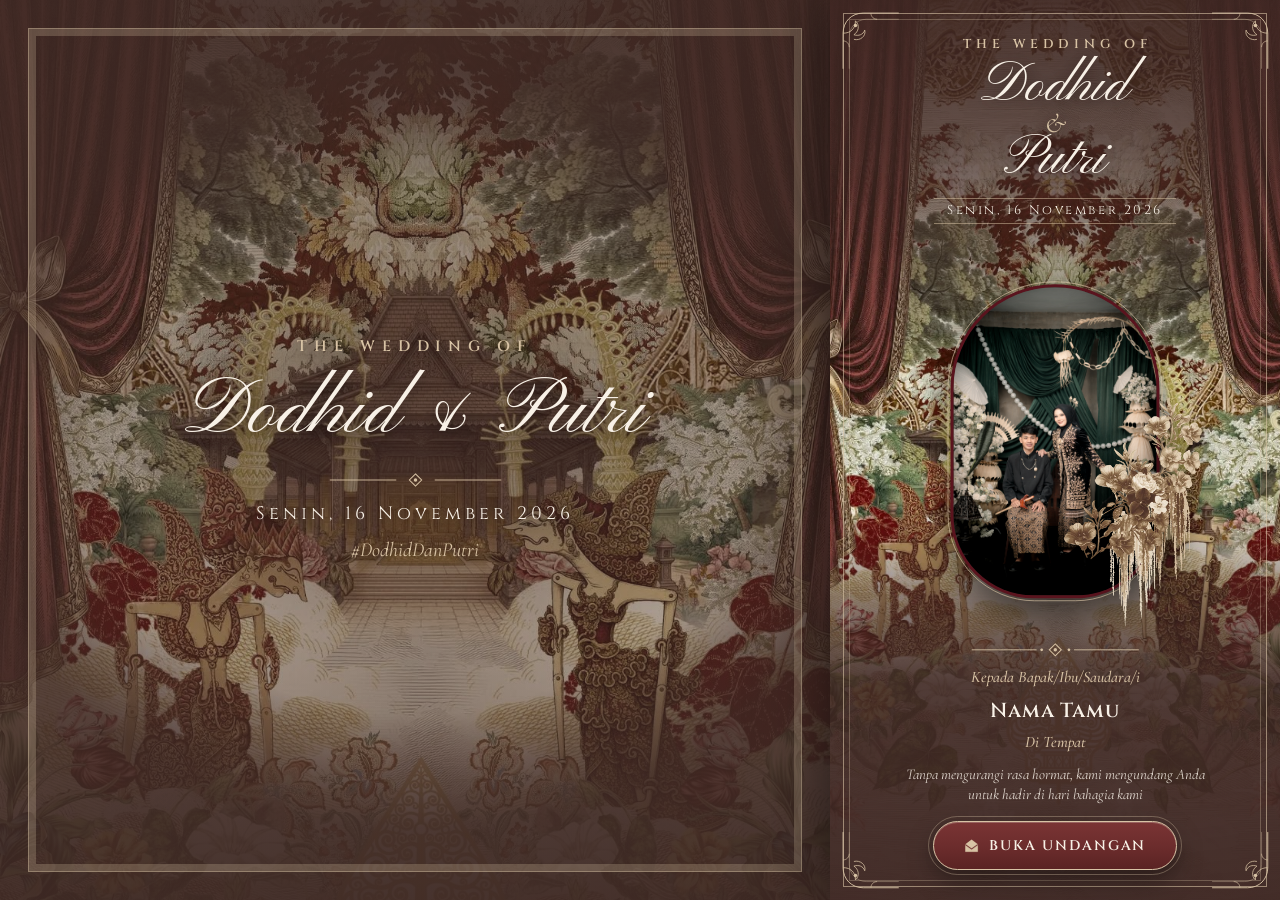
<file: public/undangan/index.html>
<!DOCTYPE html>
<html lang="id">

<head>
  <meta charset="UTF-8">
  <meta name="viewport" content="width=device-width, initial-scale=1.0, viewport-fit=cover">
  <meta name="format-detection" content="telephone=no">
  <meta name="theme-color" content="#3E2723">
  <title>The Wedding</title>
  <meta name="description" content="Undangan pernikahan digital">
  <meta property="og:type" content="website">
  <meta property="og:title" content="The Wedding">
  <meta property="og:description" content="Undangan pernikahan digital">
  <meta property="og:image" content="assets/images/ref/G1.JPG">
  <link rel="icon" href="assets/icons/favicon.png" type="image/png">
  <link rel="apple-touch-icon" href="assets/icons/apple-touch-icon.png">
  <link rel="preload" href="assets/fonts/playfair-display-latin-500-normal.woff2" as="font" type="font/woff2"
    crossorigin>
  <link rel="preload" href="assets/fonts/playfair-display-latin-600-normal.woff2" as="font" type="font/woff2"
    crossorigin>
  <link rel="preload" href="assets/images/vintage/scene-cover.jpg" as="image">
  <link rel="preload" href="assets/images/vintage/scene-pendopo.jpg" as="image">
  <link rel="preload" href="assets/fonts/cinzel-latin-600-normal.woff2" as="font" type="font/woff2" crossorigin>
  <link rel="preload" href="assets/fonts/pinyon-script-latin-400-normal.woff2" as="font" type="font/woff2" crossorigin>
  <link rel="stylesheet" href="css/icons.css">
  <link rel="stylesheet" href="css/style.css">
  <link rel="stylesheet" href="css/extras.css">
  <link rel="stylesheet" href="css/theme-vintage.css">
  <link rel="stylesheet" href="css/cover.css">
</head>

<body class="is-locked">

  <!-- Panel samping untuk tablet & laptop (di HP tersembunyi) -->
  <aside class="side-panel" aria-hidden="true">
    <div class="side-panel__bg" data-bg="backgrounds.cover"></div>
    <div class="side-panel__content">
      <p class="side-panel__eyebrow" data-text="couple.eyebrow"></p>
      <p class="side-panel__names" data-text="couple.names"></p>
      <div class="side-panel__divider"></div>
      <p class="side-panel__date" data-text="couple.displayDate"></p>
      <p class="side-panel__tag" data-text="couple.hashtag"></p>
    </div>
  </aside>

  <!-- Latar tetap di belakang section transparan (config.backgrounds.page) -->
  <div class="page-bg" aria-hidden="true">
    <div class="page-bg__img"></div>
  </div>

  <!-- =================================================================
       1. COVER — fixed di atas undangan, terkunci sampai "Buka Undangan"
       ================================================================= -->
  <section id="cover" class="cover cover--vintage" aria-label="Sampul undangan">
    <!-- Lukisan pendopo (scene) — saat dibuka, kamera "masuk" ke dalam pendopo -->
    <div class="cover__scene" data-bg="backgrounds.cover" aria-hidden="true"></div>
    <div class="cover__inside" data-bg="backgrounds.hero" aria-hidden="true"></div>
    <div class="cover__shade" aria-hidden="true"></div>
    <div class="cover__dust" aria-hidden="true"></div>

    <div class="cover__frame" aria-hidden="true">
      <span class="cover__corner cover__corner--tl"><svg viewBox="0 0 80 80" aria-hidden="true">
          <path d="M4 76V30C4 15 15 4 30 4h46" fill="none" stroke="currentColor" stroke-width="1.2" />
          <path d="M12 76V34c0-12 10-22 22-22h42" fill="none" stroke="currentColor" stroke-width=".7" opacity=".7" />
          <path d="M4 30c10 0 16-6 16-16 6 6 4 14-2 18 6 2 12 0 14-6 2 8-6 14-14 12" fill="none" stroke="currentColor"
            stroke-width="1" />
          <circle cx="20" cy="20" r="2.2" fill="currentColor" />
          <path d="M40 4c0 5 4 8 8 8M4 40c5 0 8 4 8 8" fill="none" stroke="currentColor" stroke-width=".8" />
        </svg></span>
      <span class="cover__corner cover__corner--tr"><svg viewBox="0 0 80 80" aria-hidden="true">
          <path d="M4 76V30C4 15 15 4 30 4h46" fill="none" stroke="currentColor" stroke-width="1.2" />
          <path d="M12 76V34c0-12 10-22 22-22h42" fill="none" stroke="currentColor" stroke-width=".7" opacity=".7" />
          <path d="M4 30c10 0 16-6 16-16 6 6 4 14-2 18 6 2 12 0 14-6 2 8-6 14-14 12" fill="none" stroke="currentColor"
            stroke-width="1" />
          <circle cx="20" cy="20" r="2.2" fill="currentColor" />
          <path d="M40 4c0 5 4 8 8 8M4 40c5 0 8 4 8 8" fill="none" stroke="currentColor" stroke-width=".8" />
        </svg></span>
      <span class="cover__corner cover__corner--bl"><svg viewBox="0 0 80 80" aria-hidden="true">
          <path d="M4 76V30C4 15 15 4 30 4h46" fill="none" stroke="currentColor" stroke-width="1.2" />
          <path d="M12 76V34c0-12 10-22 22-22h42" fill="none" stroke="currentColor" stroke-width=".7" opacity=".7" />
          <path d="M4 30c10 0 16-6 16-16 6 6 4 14-2 18 6 2 12 0 14-6 2 8-6 14-14 12" fill="none" stroke="currentColor"
            stroke-width="1" />
          <circle cx="20" cy="20" r="2.2" fill="currentColor" />
          <path d="M40 4c0 5 4 8 8 8M4 40c5 0 8 4 8 8" fill="none" stroke="currentColor" stroke-width=".8" />
        </svg></span>
      <span class="cover__corner cover__corner--br"><svg viewBox="0 0 80 80" aria-hidden="true">
          <path d="M4 76V30C4 15 15 4 30 4h46" fill="none" stroke="currentColor" stroke-width="1.2" />
          <path d="M12 76V34c0-12 10-22 22-22h42" fill="none" stroke="currentColor" stroke-width=".7" opacity=".7" />
          <path d="M4 30c10 0 16-6 16-16 6 6 4 14-2 18 6 2 12 0 14-6 2 8-6 14-14 12" fill="none" stroke="currentColor"
            stroke-width="1" />
          <circle cx="20" cy="20" r="2.2" fill="currentColor" />
          <path d="M40 4c0 5 4 8 8 8M4 40c5 0 8 4 8 8" fill="none" stroke="currentColor" stroke-width=".8" />
        </svg></span>
    </div>

    <div class="cover__top">
      <p class="cover__eyebrow" data-text="couple.eyebrow"></p>
      <h1 class="cover__names" id="coverNames">
        <span class="cover__name cover__name--a"></span>
        <span class="cover__amp">&amp;</span>
        <span class="cover__name cover__name--b"></span>
      </h1>
      <p class="cover__date" data-text="couple.displayDate"></p>
    </div>

    <!-- Frame Foto Tengah (Arch Frame) -->
    <div class="cover__middle">
      <div class="cover__portrait">
        <img class="cover__portrait-flower cover__portrait-flower--back" src="assets/images/vintage/frame-flower.webp"
          alt="" aria-hidden="true" loading="lazy">
        <div class="cover__portrait-frame">
          <img class="cover__portrait-img" src="assets/images/ref/G1.JPG" data-src="couple.coverPhoto" alt="Mempelai"
            loading="eager">
        </div>
        <img class="cover__portrait-flower cover__portrait-flower--front" src="assets/images/vintage/frame-flower.webp"
          alt="" aria-hidden="true" loading="lazy">
      </div>
    </div>

    <div class="cover__bottom">
      <div class="cover__divider" aria-hidden="true">
        <svg viewBox="0 0 200 16">
          <path d="M2 8h76M122 8h76" stroke="currentColor" stroke-width="1" />
          <path d="M100 1l7 7-7 7-7-7z" fill="none" stroke="currentColor" stroke-width="1.2" />
          <circle cx="100" cy="8" r="2" fill="currentColor" />
          <circle cx="84" cy="8" r="1.6" fill="currentColor" />
          <circle cx="116" cy="8" r="1.6" fill="currentColor" />
        </svg>
      </div>
      <div class="cover__guest">
        <p class="cover__to" data-text="guest.greeting"></p>
        <p class="cover__guest-name" id="guestName">Nama Tamu</p>
        <p class="cover__place" data-text="guest.place"></p>
      </div>
      <p class="cover__invite" data-multiline="guest.invitation"></p>
      <div class="cover__action">
        <button type="button" id="tombolbuka" class="btn-open">
          <i class="ico i-envelope-solid" aria-hidden="true"></i><span>Buka Undangan</span>
        </button>
      </div>
    </div>
  </section>

  <!-- ================================================================= -->
  <main id="isi" class="invitation" hidden>

    <!-- 2. HERO -->
    <section id="home" class="hero" aria-label="The Wedding Of">
      <div class="hero__bg" data-bg="backgrounds.hero"></div>
      <div class="hero__content">
        <p class="hero__eyebrow" data-hero-anim="fadeInDown">THE WEDDING OF</p>
        <h2 class="hero__names" data-text="couple.names" data-hero-anim="zoomIn"></h2>
        <p class="hero__date" data-text="couple.displayDate" data-hero-anim="fadeInUp"></p>
        <p class="hero__tag" data-text="couple.hashtag" data-hero-anim="fadeInUp"></p>
      </div>
      <a class="hero__scroll" href="#mempelai" aria-label="Gulir ke bagian berikutnya">
        <svg viewBox="0 0 40 40" aria-hidden="true">
          <path d="M10 12l10 10 10-10" fill="none" stroke="currentColor" stroke-width="3" stroke-linecap="round"
            stroke-linejoin="round" />
          <path d="M10 22l10 10 10-10" fill="none" stroke="currentColor" stroke-width="3" stroke-linecap="round"
            stroke-linejoin="round" opacity=".45" />
        </svg>
      </a>
    </section>

    <!-- 3. MEMPELAI -->
    <section id="mempelai" class="couple" aria-label="Mempelai">
      <div class="couple__card">
        <h2 class="couple__title script" data-multiline="opening.title" data-anim="fadeInDown"></h2>
        <p class="couple__lead" data-text="opening.text" data-anim="fadeInUp"></p>

        <article class="person" data-person="bride"></article>
        <div class="couple__amp" data-anim="zoomIn"><img data-src="ornaments.ampersand" alt="" loading="lazy"></div>
        <article class="person" data-person="groom"></article>
      </div>
    </section>

    <!-- 4. SAVE THE DATE + COUNTDOWN -->
    <section id="save-the-date" class="std" aria-label="Save The Date">
      <div class="std__bg" data-bg="backgrounds.scene"></div>
      <canvas class="particles" aria-hidden="true"></canvas>
      <div class="std__inner">
        <h2 class="std__title" data-text="quote.title" data-anim="fadeInDown"></h2>
        <p class="std__quote" data-text="quote.text" data-anim="fadeInUp"></p>
        <p class="std__source" data-text="quote.source" data-anim="fadeInUp"></p>
        <ul class="countdown" id="countdown" aria-label="Hitung mundur menuju hari pernikahan" data-anim="zoomIn">
          <li><span class="countdown__num" data-unit="days">00</span><span class="countdown__label"
              data-text="countdown.labels.days"></span></li>
          <li><span class="countdown__num" data-unit="hours">00</span><span class="countdown__label"
              data-text="countdown.labels.hours"></span></li>
          <li><span class="countdown__num" data-unit="minutes">00</span><span class="countdown__label"
              data-text="countdown.labels.minutes"></span></li>
          <li><span class="countdown__num" data-unit="seconds">00</span><span class="countdown__label"
              data-text="countdown.labels.seconds"></span></li>
        </ul>
        <p class="countdown__done" id="countdownDone" hidden data-text="countdown.doneText"></p>
        <div class="std__action" data-anim="fadeInUp">
          <a class="btn-square" id="btnSaveDate" target="_blank" rel="noopener">
            <i class="ico i-calendar-solid" aria-hidden="true"></i><span data-text="saveTheDate.label"></span>
          </a>
        </div>
      </div>
    </section>

    <!-- 5. WEDDING EVENT -->
    <section id="acara" class="event" data-slideshow="acara" aria-label="Wedding Event">
      <div class="heading-pair heading-pair--light">
        <p class="heading-pair__script" data-anim="fadeInLeft">Wedding</p>
        <p class="heading-pair__caps" data-anim="fadeInRight">Event</p>
      </div>
      <p class="event__intro" data-text="event.intro" data-anim="fadeInUp"></p>
      <div class="event__list" id="eventList"></div>
    </section>

    <!-- 6. LIVE STREAMING -->
    <section id="live" class="live" aria-label="Live Streaming">
      <div class="live__bg" data-bg="backgrounds.scene"></div>
      <canvas class="particles" aria-hidden="true"></canvas>
      <div class="live__inner">
        <h2 class="live__title" data-text="liveStreaming.title" data-anim="zoomIn"></h2>
        <p class="live__text" data-text="liveStreaming.text" data-anim="fadeInUp"></p>
        <div class="live__action" id="liveBtnWrap" data-anim="fadeInUp">
          <a class="btn-square" id="btnLive" target="_blank" rel="noopener">
            <i class="ico i-instagram" aria-hidden="true"></i><span data-text="liveStreaming.buttonLabel"></span>
          </a>
        </div>
      </div>
    </section>

    <!-- 7. GALERI -->
    <section id="gallery" class="gallery" aria-label="Galeri foto">
      <div class="heading-pair">
        <p class="heading-pair__script" data-anim="fadeInLeft">Galeri</p>
        <p class="heading-pair__caps" data-anim="fadeInRight">Foto</p>
      </div>
      <div class="carousel" id="carousel" aria-label="Carousel foto">
        <div class="carousel__track" id="carouselTrack"></div>
      </div>
      <div class="video-embed" id="videoEmbed">
        <iframe id="ytFrame" title="Video" loading="lazy"
          allow="accelerometer; autoplay; clipboard-write; encrypted-media; gyroscope; picture-in-picture"
          referrerpolicy="strict-origin-when-cross-origin" allowfullscreen></iframe>
      </div>
      <div class="photo-grid" id="photoGrid"></div>
    </section>

    <!-- 8. LOVE STORY -->
    <section id="love-story" class="story" aria-label="Love Story">
      <h2 class="story__title" data-text="loveStory.title" data-anim="fadeInDown"></h2>
      <ol class="timeline" id="timeline"></ol>
    </section>

    <!-- 9. WEDDING GIFT -->
    <section id="gift" class="gift" aria-label="Wedding Gift">
      <div class="pill-card gift-card" data-anim="fadeInUp">
        <div class="pill-card__inner">
          <img class="pill-card__crest" data-src="ornaments.gunungan" alt="" loading="lazy">
          <div class="heading-pair">
            <p class="heading-pair__script" data-anim="fadeInLeft">Wedding</p>
            <p class="heading-pair__caps" data-anim="fadeInRight">Gift</p>
          </div>
          <p class="gift__intro" data-text="gift.intro"></p>
          <div class="gift__accounts" id="giftAccounts"></div>
          <div class="gift__ship" id="giftShipping">
            <i class="ico i-gift-solid gift__icon" aria-hidden="true"></i>
            <p class="gift__ship-title" data-text="gift.shipping.title"></p>
            <p class="gift__ship-addr"><strong data-text="gift.shipping.recipient"></strong><br><span
                data-text="gift.shipping.address"></span></p>
            <button type="button" class="btn-pill btn-pill--copy js-copy" data-copy-key="gift.shipping.address"
              data-done="Alamat disalin">
              <span>Copy Alamat</span><i class="ico i-copy-solid" aria-hidden="true"></i>
            </button>
          </div>
        </div>
      </div>

      <div class="pill-card confirm-card" id="giftConfirm" data-anim="fadeInUp">
        <div class="pill-card__inner">
          <img class="pill-card__crest" data-src="ornaments.gunungan" alt="" loading="lazy">
          <div class="heading-pair heading-pair--confirm">
            <p class="heading-pair__script" data-anim="fadeInLeft">Gift</p>
            <p class="heading-pair__caps" data-anim="fadeInRight">Confirm</p>
          </div>
          <p class="confirm__text" data-multiline="gift.confirm.text"></p>

          <form class="cform" id="giftForm" novalidate>
            <label class="cform__field"><span class="cform__label">Nama :</span>
              <input type="text" name="nama" placeholder="Nama" required autocomplete="name" maxlength="80"></label>
            <label class="cform__field"><span class="cform__label">Nama Bank :</span>
              <input type="text" name="bank" placeholder="Nama Bank" required maxlength="60"></label>
            <label class="cform__field"><span class="cform__label">Nominal :</span>
              <input type="text" name="nominal" placeholder="Nominal" inputmode="numeric" required
                maxlength="40"></label>
            <label class="cform__field"><span class="cform__label">Ucapan :</span>
              <input type="text" name="ucapan" placeholder="Ucapan" maxlength="500"></label>
            <label class="cform__field cform__field--file"><span class="cform__label">Bukti TF :</span>
              <span class="file-input">
                <input type="file" name="bukti" accept="image/*,application/pdf">
                <span class="file-input__btn" aria-hidden="true">Choose File</span>
                <span class="file-input__name">No file chosen</span>
              </span></label>
            <p class="form__msg" role="status" aria-live="polite"></p>
            <button type="submit" class="btn-block"><i class="ico i-whatsapp"
                aria-hidden="true"></i><span>Konfirmasi</span></button>
          </form>
        </div>
      </div>
    </section>

    <!-- 10. RSVP -->
    <section id="rsvp" class="rsvp" data-slideshow="rsvp" aria-label="RSVP">
      <canvas class="particles" aria-hidden="true"></canvas>
      <div class="rsvp__inner">
        <h2 class="rsvp__title" data-text="rsvp.title" data-anim="fadeInDown"></h2>
        <p class="rsvp__text" data-text="rsvp.text" data-anim="fadeInUp"></p>
        <form class="rform" id="rsvpForm" novalidate data-anim="fadeInUp">
          <label class="rform__field"><span class="rform__label">Nama <b aria-hidden="true">*</b></span>
            <input type="text" name="nama" placeholder="Nama" required autocomplete="name" maxlength="80"></label>
          <label class="rform__field"><span class="rform__label">Konfirmasi Kehadiran <b aria-hidden="true">*</b></span>
            <span class="select"><select name="kehadiran" id="rsvpAttendance" required></select></span></label>
          <label class="rform__field" id="rsvpCountField"><span class="rform__label">Jumlah <b
                aria-hidden="true">*</b></span>
            <span class="select"><select name="jumlah" id="rsvpCount" required></select></span></label>
          <p class="form__msg" role="status" aria-live="polite"></p>
          <button type="submit" class="btn-block btn-block--rsvp"><i class="ico i-whatsapp"
              aria-hidden="true"></i><span>Submit</span></button>
        </form>
      </div>
    </section>

    <!-- 11. WISHES -->
    <section id="ucapan" class="wishes" aria-label="Ucapan dan doa">
      <div class="wishes__card glass">
        <h2 class="wishes__title" data-text="wishes.title" data-anim="fadeInDown"></h2>
        <p class="wishes__text" data-text="wishes.text" data-anim="fadeInUp"></p>

        <div class="guestbook__stats" aria-live="polite">
          <span><b id="wishCount">0</b> Ucapan</span>
          <span><b id="statHadir">0</b> Hadir</span>
          <span><b id="statTidak">0</b> Tidak hadir</span>
        </div>
        <div class="guestbook">
          <form class="guestbook__form" id="wishForm" novalidate>
            <div class="guestbook__reply-note" id="replyNote" hidden>
              <span>Membalas <strong id="replyTo"></strong></span>
              <button type="button" class="link-btn" id="cancelReply">Batal</button>
            </div>
            <input type="text" name="nama" id="wishName" placeholder="Nama" required maxlength="60" autocomplete="name"
              aria-label="Nama">
            <p class="guestbook__hint" data-text="wishes.hint"></p>
            <textarea name="ucapan" placeholder="Ucapan" rows="3" required minlength="2" maxlength="1000"
              aria-label="Ucapan"></textarea>
            <p class="form__msg" role="status" aria-live="polite"></p>
            <div class="guestbook__row">
              <button type="submit" class="guestbook__submit">Kirim</button>
              <span class="select select--sm" id="wishAttendanceWrap"><select name="kehadiran" id="wishAttendance"
                  required aria-label="Konfirmasi kehadiran">
                  <option value="" selected disabled>Konfirmasi Kehadiran</option>
                  <option value="Hadir">Datang</option>
                  <option value="Tidak Hadir">Absen</option>
                </select></span>
            </div>
          </form>
          <ul class="guestbook__list" id="wishList"></ul>
          <nav class="guestbook__pager" id="wishPager" aria-label="Halaman ucapan"></nav>
        </div>
      </div>
    </section>

    <!-- 12. PENUTUP -->
    <section id="penutup" class="closing" aria-label="Penutup">
      <div class="closing__bg" data-bg="backgrounds.scene"></div>
      <div class="closing__inner">
        <h2 class="closing__title" data-text="closing.title" data-anim="fadeInDown"></h2>
        <p class="closing__names" data-text="couple.names" data-anim="zoomIn"></p>
        <p class="closing__text" data-text="closing.text" data-anim="fadeInUp"></p>
      </div>
    </section>

    <!-- 13. FOOTER -->
    <footer class="footer" id="footer">
      <img class="footer__logo" id="footerLogo" alt="" loading="lazy">
      <p class="footer__text" data-multiline="footer.text"></p>
      <div class="footer__social" id="footerLinks"></div>
    </footer>
  </main>

  <!-- MUSIK -->
  <div id="audio-container" class="audio" hidden>
    <audio id="song" preload="none"></audio>
    <button type="button" class="audio__btn" id="musicBtn" aria-label="Jeda musik" aria-pressed="true">
      <i class="ico audio__icon i-pause" aria-hidden="true"></i>
    </button>
  </div>

  <!-- Navigasi melayang opsional (tidak ada di referensi; features.floatingNav) -->
  <nav class="float-nav" id="floatNav" hidden aria-label="Navigasi undangan">
    <a href="#home"><i class="ico i-home" aria-hidden="true"></i><span>Home</span></a>
    <a href="#mempelai"><i class="ico i-users" aria-hidden="true"></i><span>Mempelai</span></a>
    <a href="#acara"><i class="ico i-calendar-solid" aria-hidden="true"></i><span>Acara</span></a>
    <a href="#gallery"><i class="ico i-image" aria-hidden="true"></i><span>Galeri</span></a>
    <a href="#gift"><i class="ico i-gift" aria-hidden="true"></i><span>Gift</span></a>
    <a href="#rsvp"><i class="ico i-mail" aria-hidden="true"></i><span>RSVP</span></a>
    <a href="#ucapan"><i class="ico i-message" aria-hidden="true"></i><span>Ucapan</span></a>
  </nav>

  <!-- Lightbox -->
  <div class="lightbox" id="lightbox" role="dialog" aria-modal="true" aria-label="Foto galeri" hidden>
    <div class="lightbox__bar">
      <span class="lightbox__count" id="lbCount"></span>
      <button type="button" class="lightbox__btn" id="lbClose" aria-label="Tutup"><i class="ico i-close"
          aria-hidden="true"></i></button>
    </div>
    <button type="button" class="lightbox__nav lightbox__nav--prev" id="lbPrev" aria-label="Foto sebelumnya"><i
        class="ico i-left" aria-hidden="true"></i></button>
    <figure class="lightbox__stage"><img id="lbImg" alt=""></figure>
    <button type="button" class="lightbox__nav lightbox__nav--next" id="lbNext" aria-label="Foto berikutnya"><i
        class="ico i-right" aria-hidden="true"></i></button>
  </div>

  <div class="toast" id="toast" role="status" aria-live="polite"></div>

  <!-- ================= TEMPLATES ================= -->
  <template id="tpl-person">
    <div class="person__portrait" data-anim="zoomIn">
      <img class="person__flower person__flower--back" alt="" loading="lazy">
      <div class="person__photo"><img alt="" loading="lazy"></div>
      <img class="person__flower person__flower--front" alt="" loading="lazy">
    </div>
    <p class="person__nick" data-anim="fadeInUp"></p>
    <p class="person__name" data-anim="fadeInUp"></p>
    <p class="person__parents" data-anim="fadeInUp"></p>
    <div class="person__action" data-anim="fadeInUp">
      <a class="btn-pill btn-pill--ig" target="_blank" rel="noopener"><i class="ico i-instagram"
          aria-hidden="true"></i><span>INSTAGRAM</span></a>
    </div>
  </template>

  <template id="tpl-event">
    <article class="event-card" data-anim="fadeInUp">
      <div class="event-card__inner">
        <img class="event-card__icon" alt="" loading="lazy">
        <h3 class="event-card__title"></h3>
        <p class="event-card__when"><span class="event-card__date"></span><br><span class="event-card__time"></span></p>
        <i class="ico i-pin-solid event-card__pin" aria-hidden="true"></i>
        <p class="event-card__place"><span class="event-card__venue"></span><br><span
            class="event-card__address"></span></p>
        <a class="btn-pill event-card__map" target="_blank" rel="noopener"><i class="ico i-pin-solid"
            aria-hidden="true"></i><span>Google Map</span></a>
      </div>
    </article>
  </template>

  <template id="tpl-account">
    <div class="account">
      <p class="account__info"><span class="account__bank"></span><br>No. Rekening <span
          class="account__number"></span><br>a.n <strong class="account__holder"></strong></p>
      <button type="button" class="btn-pill btn-pill--copy js-copy" data-done="Nomor rekening disalin"><span>Copy
          Rekening</span><i class="ico i-copy-solid" aria-hidden="true"></i></button>
      <div class="divider-heart" aria-hidden="true"><i class="ico i-heart"></i></div>
    </div>
  </template>

  <template id="tpl-story">
    <li class="timeline__item">
      <span class="timeline__icon" aria-hidden="true"><i class="ico i-heart"></i></span>
      <div class="timeline__card">
        <figure class="timeline__thumb"><img alt="" loading="lazy"></figure>
        <h3 class="timeline__title"></h3>
        <p class="timeline__text"></p>
      </div>
    </li>
  </template>

  <template id="tpl-wish">
    <li class="wish">
      <img class="wish__avatar" alt="" loading="lazy">
      <div class="wish__body">
        <p class="wish__head"><span class="wish__name"></span><span class="wish__badge"><span
              class="wish__att"></span></span></p>
        <p class="wish__text"></p>
        <p class="wish__meta"><span class="wish__time"><i class="ico i-clock"
              aria-hidden="true"></i><span></span></span><button type="button"
            class="link-btn wish__reply">Reply</button></p>
        <ul class="wish__children"></ul>
      </div>
    </li>
  </template>

  <script src="js/config.js"></script>
  <script src="js/extras.js"></script>
  <script src="js/cover.js"></script>
  <script src="js/script.js"></script>
  <script src="js/theme.js"></script>
</body>

</html>
</file>
<file: public/undangan/css/icons.css>
/* Ikon antarmuka: gambar PNG (base64) yang dipakai sebagai mask sehingga warnanya mengikuti `color`. Tanpa SVG. */
.i-envelope-open{--ico:url("[data-uri]")}
.i-instagram{--ico:url("[data-uri]")}
.i-calendar{--ico:url("[data-uri]")}
.i-map-pin{--ico:url("[data-uri]")}
.i-map{--ico:url("[data-uri]")}
.i-heart{--ico:url("[data-uri]")}
.i-gift{--ico:url("[data-uri]")}
.i-copy{--ico:url("[data-uri]")}
.i-check{--ico:url("[data-uri]")}
.i-play{--ico:url("[data-uri]")}
.i-pause{--ico:url("[data-uri]")}
.i-link{--ico:url("[data-uri]")}
.i-whatsapp{--ico:url("[data-uri]")}
.i-clock{--ico:url("[data-uri]")}
.i-close{--ico:url("[data-uri]")}
.i-left{--ico:url("[data-uri]")}
.i-right{--ico:url("[data-uri]")}
.i-send{--ico:url("[data-uri]")}
.i-video{--ico:url("[data-uri]")}
.i-reply{--ico:url("[data-uri]")}
.i-home{--ico:url("[data-uri]")}
.i-users{--ico:url("[data-uri]")}
.i-image{--ico:url("[data-uri]")}
.i-mail{--ico:url("[data-uri]")}
.i-message{--ico:url("[data-uri]")}
.i-upload{--ico:url("[data-uri]")}
.i-chevron-down{--ico:url("[data-uri]")}
.i-cube{--ico:url("[data-uri]")}
.i-ar{--ico:url("[data-uri]")}
.i-rotate{--ico:url("[data-uri]")}

/* Ikon solid (versi referensi: FontAwesome solid). PNG mask. */
.i-pin-solid{--ico:url("[data-uri]")}
.i-calendar-solid{--ico:url("[data-uri]")}
.i-envelope-solid{--ico:url("[data-uri]")}
.i-copy-solid{--ico:url("[data-uri]")}
.i-gift-solid{--ico:url("[data-uri]")}
</file>
<file: public/undangan/css/style.css>
/* =====================================================================
   ART JAWA BIRU 3 — recreate dari desain referensi (SVG 1920 × 13719,
   kolom undangan 450px di x = 735).

   SATUAN SKALA
   --u  : 1 px desain pada lebar kolom saat ini = min(1px, 100vw / 450).
          Semua ukuran ditulis calc(N * var(--u)) dengan N = nilai px di
          desain, sehingga komposisi identik dengan SVG di lebar 320–450px.
   --cu : skala untuk layar setinggi viewport (cover, hero, penutup).
          Latar ilustrasi di layar ini mengikuti TINGGI layar, jadi isinya
          ikut diskalakan menurut tinggi: min(--u, 100svh / 1200).
   Ukuran huruf memakai max(..) agar tidak lebih kecil dari ±82% ukuran
   desain di layar sangat sempit.
   ===================================================================== */

/* ---------- Fonts (self-hosted, SIL OFL) ---------- */
@font-face { font-family: "Playfair Display"; src: url("../assets/fonts/playfair-display-latin-400-normal.woff2") format("woff2"); font-weight: 400; font-display: swap; }
@font-face { font-family: "Playfair Display"; src: url("../assets/fonts/playfair-display-latin-500-normal.woff2") format("woff2"); font-weight: 500; font-display: swap; }
@font-face { font-family: "Playfair Display"; src: url("../assets/fonts/playfair-display-latin-600-normal.woff2") format("woff2"); font-weight: 600; font-display: swap; }
@font-face { font-family: "Playfair Display"; src: url("../assets/fonts/playfair-display-latin-700-normal.woff2") format("woff2"); font-weight: 700; font-display: swap; }
@font-face { font-family: "Pinyon Script"; src: url("../assets/fonts/pinyon-script-latin-400-normal.woff2") format("woff2"); font-weight: 400; font-display: swap; }
@font-face { font-family: "Cormorant Garamond"; src: url("../assets/fonts/cormorant-garamond-latin-400-normal.woff2") format("woff2"); font-weight: 400; font-display: swap; }
@font-face { font-family: "Cormorant Garamond"; src: url("../assets/fonts/cormorant-garamond-latin-500-normal.woff2") format("woff2"); font-weight: 500; font-display: swap; }
@font-face { font-family: "Cormorant Garamond"; src: url("../assets/fonts/cormorant-garamond-latin-600-normal.woff2") format("woff2"); font-weight: 600; font-display: swap; }
@font-face { font-family: "Cormorant Garamond"; src: url("../assets/fonts/cormorant-garamond-latin-700-normal.woff2") format("woff2"); font-weight: 700; font-display: swap; }
@font-face { font-family: "Cormorant Garamond"; src: url("../assets/fonts/cormorant-garamond-latin-500-italic.woff2") format("woff2"); font-weight: 500; font-style: italic; font-display: swap; }
@font-face { font-family: "Cormorant Garamond"; src: url("../assets/fonts/cormorant-garamond-latin-600-italic.woff2") format("woff2"); font-weight: 600; font-style: italic; font-display: swap; }
@font-face { font-family: "Poppins"; src: url("../assets/fonts/poppins-latin-400-normal.woff2") format("woff2"); font-weight: 400; font-display: swap; }
@font-face { font-family: "Poppins"; src: url("../assets/fonts/poppins-latin-500-normal.woff2") format("woff2"); font-weight: 500; font-display: swap; }
@font-face { font-family: "Poppins"; src: url("../assets/fonts/poppins-latin-600-normal.woff2") format("woff2"); font-weight: 600; font-display: swap; }
@font-face { font-family: "Lora"; src: url("../assets/fonts/lora-latin-400-normal.woff2") format("woff2"); font-weight: 400; font-display: swap; }
@font-face { font-family: "Lora"; src: url("../assets/fonts/lora-latin-500-normal.woff2") format("woff2"); font-weight: 500; font-display: swap; }
@font-face { font-family: "Lora"; src: url("../assets/fonts/lora-latin-600-normal.woff2") format("woff2"); font-weight: 600; font-display: swap; }
@font-face { font-family: "Lora"; src: url("../assets/fonts/lora-latin-700-normal.woff2") format("woff2"); font-weight: 700; font-display: swap; }
@font-face { font-family: "Roboto"; src: url("../assets/fonts/roboto-latin-300-normal.woff2") format("woff2"); font-weight: 300; font-display: swap; }
@font-face { font-family: "Roboto"; src: url("../assets/fonts/roboto-latin-400-normal.woff2") format("woff2"); font-weight: 400; font-display: swap; }
@font-face { font-family: "Roboto"; src: url("../assets/fonts/roboto-latin-500-normal.woff2") format("woff2"); font-weight: 500; font-display: swap; }

/* ---------- Visual tokens (nilai dari SVG) ---------- */
:root {
  --color-primary: #284B73;      /* teks, tombol, border utama */
  --color-secondary: #D7BB83;    /* emas: "Event" */
  --color-event-border: #4F2323; /* garis kartu acara */
  --color-cream: #FFFCF3;        /* kartu acara (luar) */
  --color-cream-2: #FFFBF4;      /* kartu acara (dalam, 78%) */
  --color-gift-fallback: #867061;
  --color-input-border: #69727D;
  --color-placeholder: #BBBBBB;
  --color-label-light: #FFF1F1;  /* label RSVP */
  --color-required: #FF0000;
  --color-wish-line: #E0DCD1;
  --color-wish-ink: #625B4F;
  --color-wish-hint: #C85951;
  --color-footer: #8C835A;
  --color-text: #284B73;
  --color-muted: #69727D;
  --color-background: #FFFFFF;

  --font-script: "Pinyon Script", "Great Vibes", cursive;
  --font-cover: "Playfair Display", Georgia, serif;
  --font-serif: "Cormorant Garamond", Georgia, serif;
  --font-sans: "Poppins", "Helvetica Neue", Arial, sans-serif;
  --font-body: "Lora", Georgia, serif;
  --font-ui: "Roboto", "Helvetica Neue", Arial, sans-serif;

  --col: 450px;
  --u: 1px;
  --u: min(1px, calc(100vw / 450));
  --vh: 100vh;
  --cu: min(var(--u), calc(var(--vh) / 1200));

  --glass-bg: rgba(255, 255, 255, .1);
  --glass-line: rgba(255, 255, 255, .3);
  --glass-shadow: 0 4px 30px rgba(0, 0, 0, .1);
  --ease: cubic-bezier(.25, .46, .45, .94);
}
@supports (height: 100svh) { :root { --vh: 100svh; } }

/* ---------- Reset ---------- */
*, *::before, *::after { box-sizing: border-box; }
html { -webkit-text-size-adjust: 100%; }
html, body { margin: 0; padding: 0; }
body {
  min-height: 100vh; background: var(--color-background); color: var(--color-text);
  font-family: var(--font-body); font-size: max(calc(14 * var(--u)), 10.92px); line-height: 1.4;
  -webkit-font-smoothing: antialiased; -webkit-tap-highlight-color: transparent;
  overflow-x: hidden;
}
body.is-locked { height: 100vh; height: var(--vh); overflow: hidden; }
img { display: block; max-width: 100%; }
h1, h2, h3, p, figure, ul, ol { margin: 0; padding: 0; font-weight: inherit; }
ul, ol { list-style: none; }
a { color: inherit; }
button, input, select, textarea { font: inherit; color: inherit; }
[hidden] { display: none !important; }
:focus-visible { outline: 2px solid var(--color-secondary); outline-offset: 3px; }
.script { font-family: var(--font-script); font-weight: 400; }

/* Ikon: PNG sebagai mask (css/icons.css), warna = currentColor */
.ico {
  display: inline-block; width: 1em; height: 1em; flex: none; font-style: normal;
  background-color: currentColor;
  -webkit-mask: var(--ico) center / contain no-repeat; mask: var(--ico) center / contain no-repeat;
}

/* ---------- Kolom undangan ---------- */
.invitation {
  position: relative; z-index: 1;
  width: 100%; max-width: var(--col); margin: 0 auto;
  overflow-x: clip;
}
.invitation > section, .invitation > footer { position: relative; isolation: isolate; }

/* Latar tetap di belakang section transparan (Mempelai, Love Story, Gift, Wishes) */
.page-bg { position: fixed; inset: 0; z-index: 0; pointer-events: none; }
.page-bg__img {
  position: absolute; top: 0; bottom: 0; left: 50%; width: min(100%, var(--col)); transform: translateX(-50%);
  background: #c9d6e6 var(--page-bg-image, none) var(--page-bg-pos, center) / cover no-repeat;
}
.page-bg__img::after { content: ""; position: absolute; inset: 0; background: var(--page-bg-overlay, transparent); }
body.backdrop-blur .page-bg::before {
  content: ""; position: absolute; inset: -40px;
  background: var(--page-bg-image, none) center / cover no-repeat; filter: blur(18px) brightness(1.05); opacity: .7;
}

/* Slideshow latar (Acara, RSVP) */
.bg-slideshow { position: absolute; inset: 0; z-index: -2; overflow: hidden; }
.bg-slideshow__slide { position: absolute; inset: 0; opacity: 0; transition-property: opacity, transform; transition-timing-function: ease-in-out; }
.bg-slideshow__slide.is-active { opacity: 1; }
.bg-slideshow--slide .bg-slideshow__slide { opacity: 1; transform: translateX(100%); }
.bg-slideshow--slide .bg-slideshow__slide.is-active { transform: translateX(0); }
.bg-slideshow--slide .bg-slideshow__slide.is-prev { transform: translateX(-100%); }
.bg-slideshow__img { position: absolute; inset: 0; background: center / cover no-repeat; }
.bg-slideshow__slide.kb .bg-slideshow__img { animation: kenBurnsIn 20s linear forwards; }
@keyframes kenBurnsIn { from { transform: scale(1); } to { transform: scale(1.2) translate(var(--kb-x, -2%), var(--kb-y, -2%)); } }

/* Latar foto tiap section: cover, center */
.fill-bg { position: absolute; inset: 0; z-index: -2; background: center / cover no-repeat; }

/* =====================================================================
   TOMBOL
   ===================================================================== */
.btn-open {
  display: inline-flex; align-items: center; justify-content: center; gap: calc(5.5 * var(--cu));
  height: calc(46 * var(--cu)); padding: 0 calc(22 * var(--cu)); border: calc(2 * var(--cu)) solid #fff; border-radius: calc(10 * var(--cu));
  background: var(--color-primary); color: #fff;
  font-family: var(--font-cover); font-size: max(calc(14 * var(--cu)), 9.24px); font-weight: 500; line-height: 1;
  cursor: pointer; transition: transform .25s var(--ease), box-shadow .25s;
}
.btn-open .ico { font-size: max(calc(14 * var(--cu)), 9.24px); }
.btn-open:hover { transform: translateY(-2px); box-shadow: 0 6px 18px rgba(40, 75, 115, .35); }

/* Pil kecil: Instagram, Google Map, Copy */
.btn-pill {
  display: inline-flex; align-items: center; justify-content: center; gap: calc(6.5 * var(--u));
  height: calc(28 * var(--u)); padding: 0 calc(14 * var(--u)); border-radius: 999px;
  background: var(--color-primary); color: #fff; text-decoration: none; cursor: pointer; border: 0;
  font-family: var(--font-sans); font-size: max(calc(12 * var(--u)), 9.36px); font-weight: 500; line-height: 1; white-space: nowrap;
  transition: transform .25s var(--ease), filter .25s;
}
.btn-pill:hover { transform: translateY(-1px); filter: brightness(1.12); }
.btn-pill .ico { font-size: max(calc(10.5 * var(--u)), 8.19px); }
.btn-pill--copy { height: calc(33 * var(--u)); padding: 0 calc(20.5 * var(--u)) 0 calc(21 * var(--u)); gap: calc(11 * var(--u)); border: 1px solid #fff; font-weight: 400; }
.btn-pill--copy .ico { font-size: max(calc(12 * var(--u)), 9.36px); }

/* Tombol kotak: Save The Date, Live Instagram (border atas & bawah 2px putih) */
.btn-square {
  display: inline-flex; align-items: center; justify-content: center; gap: calc(11 * var(--u));
  height: calc(33 * var(--u)); padding: 0 calc(8.5 * var(--u)) 0 calc(8.2 * var(--u));
  background: var(--color-primary); color: #fff; text-decoration: none; cursor: pointer;
  border-top: calc(2 * var(--u)) solid #fff; border-bottom: calc(2 * var(--u)) solid #fff;
  font-family: var(--font-serif); font-size: max(calc(17 * var(--u)), 13.26px); font-weight: 500; line-height: 1; white-space: nowrap;
  transition: filter .25s;
}
.btn-square:hover { filter: brightness(1.15); }
.btn-square .ico { width: calc(15 * var(--u)); height: calc(17 * var(--u)); }

/* Tombol penuh: Konfirmasi gift, Submit RSVP */
.btn-block {
  display: flex; align-items: center; justify-content: center; gap: calc(6 * var(--u)); width: 100%;
  height: calc(40 * var(--u)); border: calc(2 * var(--u)) solid #fff; border-radius: 0;
  background: var(--color-primary); color: #fff; cursor: pointer;
  font-family: var(--font-body); font-size: max(calc(15 * var(--u)), 11.7px); line-height: 1;
}
.btn-block .ico { font-size: max(calc(13 * var(--u)), 10.14px); }
.btn-block:hover { filter: brightness(1.15); }
.btn-block[disabled], .guestbook__submit[disabled] { opacity: .6; cursor: wait; }
.link-btn { background: none; border: 0; padding: 0; cursor: pointer; }

/* Judul berpasangan: "Wedding / Event", "Galeri / Foto", ... */
.heading-pair { position: relative; text-align: center; color: var(--color-primary); }
.heading-pair__script {
  font-family: var(--font-script); font-size: max(calc(50 * var(--u)), 39px); line-height: 1.2; white-space: nowrap;
  transform: translateX(var(--sx, 0));
}
.heading-pair__caps {
  font-family: var(--font-serif); font-size: max(calc(50 * var(--u)), 39px); font-weight: 500; line-height: 1; white-space: nowrap;
  margin-top: var(--cy, calc(-31 * var(--u))); transform: translateX(var(--cx, 0));
}
.heading-pair__script.animated, .heading-pair__caps.animated { translate: var(--sx-a, 0) 0; }
.heading-pair--light .heading-pair__script { color: #fff; }
.heading-pair--light .heading-pair__caps { color: var(--color-secondary); }

/* Kartu kaca (cover & ucapan) */
.glass {
  background: var(--glass-bg); border: 1px solid var(--glass-line);
  -webkit-backdrop-filter: blur(1.5px); backdrop-filter: blur(1.5px);
  box-shadow: var(--glass-shadow);
}

/* =====================================================================
   1. COVER (fixed, tinggi = layar)
   ===================================================================== */
.cover {
  position: fixed; z-index: 60; top: 0; left: 50%;
  width: min(100%, var(--col)); height: 100vh; height: var(--vh);
  transform: translateX(-50%); overflow: hidden; text-align: center; color: var(--color-primary);
  font-family: var(--font-cover);
  transition: top var(--cover-exit, 1500ms) ease-in-out, opacity var(--cover-exit, 1500ms) ease-in-out;
}
.cover__bg { position: absolute; inset: 0; background: #e8eef5 center / cover no-repeat; }
.cover.is-leaving { top: -100%; opacity: 0; pointer-events: none; }

.cover__card {
  position: absolute; top: 12.71%; left: 50%; width: calc(310 * var(--cu)); height: calc(384 * var(--cu));
  margin-left: calc(-155 * var(--cu)); border-radius: calc(16 * var(--cu));
}
.cover__photo {
  position: absolute; top: calc(12 * var(--cu)); left: calc(12 * var(--cu)); width: calc(286 * var(--cu)); height: calc(298 * var(--cu));
  border-radius: 1px; overflow: hidden; outline: 2px solid #fff; outline-offset: -1px;
  background: #ccc;
}
.cover__photo img { width: 100%; height: 100%; object-fit: cover; object-position: center top; }
.cover__eyebrow { position: absolute; left: 0; right: 0; top: calc(320 * var(--cu)); font-size: max(calc(15 * var(--cu)), 9.9px); font-weight: 500; line-height: 1.6; }
.cover__names { position: absolute; left: 0; right: 0; top: calc(338 * var(--cu)); font-size: max(calc(30 * var(--cu)), 19.8px); font-weight: 600; line-height: 1.33; white-space: nowrap; }

.cover__guest { position: absolute; left: calc(16 * var(--cu)); right: calc(16 * var(--cu)); top: 50.75%; }
.cover__to { font-size: max(calc(15 * var(--cu)), 9.9px); font-weight: 500; line-height: 1.25; }
.cover__guest-name { margin-top: calc(14 * var(--cu)); font-size: max(calc(22 * var(--cu)), 14.52px); font-weight: 500; line-height: 1.2; overflow-wrap: anywhere; }
.cover__place { margin-top: calc(16 * var(--cu)); font-size: max(calc(18 * var(--cu)), 11.88px); font-weight: 500; line-height: 1.25; }
.cover__action { position: absolute; left: 0; right: 0; top: 64.63%; }

/* Animasi masuk cover */
.cover [data-cover-anim] { opacity: 0; }
.cover.is-ready [data-cover-anim] { animation: var(--cover-anim, fadeInUp) 1.25s var(--ease) both; }
.cover.is-ready .cover__card { --cover-anim: zoomIn; animation-delay: .1s; }
.cover.is-ready .cover__guest { animation-delay: .45s; }
.cover.is-ready .cover__action { animation-delay: .7s; }
.cover.is-ready .cover__bg { animation: coverZoom 8s ease-out both; }
@keyframes coverZoom { from { transform: scale(1.04); } to { transform: none; } }

/* =====================================================================
   2. HERO
   ===================================================================== */
.hero { height: max(var(--vh), calc(1200 * var(--cu))); min-height: calc(1200 * var(--cu)); overflow: hidden; text-align: center; color: var(--color-primary); }
.hero__bg { position: absolute; inset: 0; z-index: -1; background: #e8eef5 center / cover no-repeat; }
.hero.is-opened .hero__bg { animation: heroBg 2.2s var(--ease) both; }
@keyframes heroBg { from { transform: scale(1.12); opacity: .4; } to { transform: none; opacity: 1; } }
.hero__content { position: absolute; left: 50%; width: calc(370 * var(--cu)); margin-left: calc(-185 * var(--cu)); top: 24%; }
.hero__eyebrow { font-family: var(--font-serif); font-size: max(calc(17 * var(--cu)), 11.22px); font-weight: 700; letter-spacing: .18em; line-height: 1.2; }
.hero__names { margin-top: calc(14 * var(--cu)); font-family: var(--font-script); font-size: max(calc(54 * var(--cu)), 35.64px); line-height: 1.25; }
.hero__date { margin-top: calc(16 * var(--cu)); font-family: var(--font-serif); font-size: max(calc(19 * var(--cu)), 12.54px); font-weight: 600; line-height: 1.2; }
.hero__tag { margin-top: calc(8 * var(--cu)); font-family: var(--font-sans); font-size: max(calc(13 * var(--cu)), 8.58px); letter-spacing: .04em; line-height: 1.2; }
.hero [data-hero-anim] { opacity: 0; }
.hero.is-opened [data-hero-anim] { animation: var(--hero-anim) 1.25s var(--ease) both; }
.hero [data-hero-anim="fadeInDown"] { --hero-anim: fadeInDown; }
.hero [data-hero-anim="zoomIn"] { --hero-anim: zoomIn; }
.hero [data-hero-anim="fadeInUp"] { --hero-anim: fadeInUp; }
.hero.is-opened .hero__eyebrow { animation-delay: .5s; }
.hero.is-opened .hero__names { animation-delay: .8s; }
.hero.is-opened .hero__date { animation-delay: 1.15s; }
.hero.is-opened .hero__tag { animation-delay: 1.35s; }

/* =====================================================================
   3. MEMPELAI
   ===================================================================== */
.couple { padding: calc(35 * var(--u)) calc(46 * var(--u)); }
.couple__card {
  position: relative; padding: calc(20.6 * var(--u)) calc(4 * var(--u)) calc(26 * var(--u));
  border: calc(3 * var(--u)) solid var(--color-primary); border-radius: calc(25 * var(--u));
  background: rgba(255, 255, 255, .86); text-align: center;
}
.couple__title { font-size: max(calc(36 * var(--u)), 28.08px); line-height: 1.3; }
.couple__lead { margin-top: calc(19.4 * var(--u)); font-family: var(--font-cover); font-size: max(calc(14 * var(--u)), 10.92px); line-height: 1.45; }

.person { position: relative; }
.person[data-person="bride"] { margin-top: calc(18.8 * var(--u)); }
.person[data-person="groom"] { margin-top: calc(55 * var(--u)); }
.person__portrait { position: relative; width: calc(173.6 * var(--u)); height: calc(306 * var(--u)); margin: 0 auto; }
.person__photo {
  position: absolute; inset: 0; z-index: 1; overflow: hidden;
  border: calc(3 * var(--u)) solid var(--color-primary); border-radius: 999px;
  box-shadow: calc(5 * var(--u)) calc(5 * var(--u)) calc(5 * var(--u)) rgba(0, 0, 0, .3);
  background: #d5d8dc;
}
.person__photo img { width: 100%; height: 100%; object-fit: cover; object-position: center top; }
.person__flower { position: absolute; pointer-events: none; }
.person__flower--back { z-index: 0; width: calc(140.8 * var(--u)); height: calc(234 * var(--u)); left: calc(-45.8 * var(--u)); top: calc(48.8 * var(--u)); }
.person__flower--front { z-index: 2; width: calc(90 * var(--u)); height: calc(149.6 * var(--u)); left: calc(109 * var(--u)); top: calc(181 * var(--u)); }
.person__flower--back.is-sway { animation: sway 6s ease-in-out infinite alternate; transform-origin: 70% 10%; }
.person__flower--front.is-sway { animation: sway 5s ease-in-out .6s infinite alternate-reverse; transform-origin: 40% 0; }
@keyframes sway { from { rotate: -2.5deg; } to { rotate: 2.5deg; } }
.person__nick { position: relative; z-index: 3; margin-top: calc(4.2 * var(--u)); font-family: var(--font-script); font-size: max(calc(48 * var(--u)), 37.44px); line-height: 1.25; }
.person__name { margin-top: calc(4.3 * var(--u)); font-family: var(--font-serif); font-size: max(calc(20 * var(--u)), 15.6px); font-weight: 600; line-height: 1.2; }
.person__parents { margin-top: calc(2.4 * var(--u)); font-family: var(--font-sans); font-size: max(calc(13 * var(--u)), 10.14px); line-height: 1.4; }
.person__action { margin-top: calc(9.7 * var(--u)); }
.btn-pill--ig { width: calc(111.5 * var(--u)); padding: 0; }

.couple__amp { width: calc(70.4 * var(--u)); height: calc(66 * var(--u)); margin: calc(61 * var(--u)) auto 0; }
.couple__amp img { width: 100%; height: 100%; object-fit: contain; }

/* =====================================================================
   4. SAVE THE DATE
   ===================================================================== */
.std { height: calc(972 * var(--u)); display: flex; align-items: center; justify-content: center; text-align: center; background: rgba(255, 255, 255, .98); }
.std__bg { position: absolute; inset: 0; z-index: -2; background: center / cover no-repeat; }
.std__inner { position: relative; left: calc(-5 * var(--u)); width: calc(430 * var(--u)); min-height: calc(515 * var(--u)); padding: calc(37.7 * var(--u)) calc(39 * var(--u)) 0; }
.std__title { font-family: var(--font-serif); font-size: max(calc(28 * var(--u)), 21.84px); font-weight: 700; line-height: 1.2; }
.std__quote { margin-top: calc(4.1 * var(--u)); font-family: var(--font-serif); font-size: max(calc(16 * var(--u)), 12.48px); font-weight: 600; line-height: 1.02; }
.std__source { margin-top: calc(13.3 * var(--u)); font-family: var(--font-serif); font-size: max(calc(16 * var(--u)), 12.48px); font-weight: 600; line-height: 1.2; }

.countdown { display: grid; grid-template-columns: repeat(4, calc(103.4 * var(--u))); margin: calc(19.6 * var(--u)) 0 0 calc(8.6 * var(--u)); text-align: left; }
.countdown li { position: relative; display: flex; flex-direction: column; }
.countdown li:not(:last-child)::after {
  content: ":"; position: absolute; left: calc(54 * var(--u)); top: calc(21 * var(--u)); font-family: var(--font-body); font-size: max(calc(23 * var(--u)), 17.94px); line-height: 1; font-weight: 700;
}
.countdown__num { font-family: var(--font-body); font-size: max(calc(23 * var(--u)), 17.94px); line-height: 1; }
.countdown__label { margin-top: calc(-1.3 * var(--u)); font-family: var(--font-body); font-size: max(calc(15.5 * var(--u)), 12.09px); line-height: 1.05; }
.countdown__done { margin-top: calc(12 * var(--u)); font-family: var(--font-serif); font-size: max(calc(18 * var(--u)), 14.04px); font-weight: 600; }
.std__action { margin-top: calc(21.4 * var(--u)); position: relative; left: calc(13 * var(--u)); }

/* Partikel gelembung putih (pengganti PowerPack particles) */
.particles { position: absolute; inset: 0; z-index: -1; width: 100%; height: 100%; pointer-events: none; }

/* =====================================================================
   5. WEDDING EVENT
   ===================================================================== */
.event { padding: calc(31.1 * var(--u)) 0 calc(35 * var(--u)); text-align: center; overflow: hidden; background: #8c8c8c; }
.event::before { content: ""; position: absolute; inset: 0; z-index: -1; background: rgba(0, 0, 0, .25); }
.event .heading-pair { --sx: calc(-45.25 * var(--u)); --cx: calc(49.75 * var(--u)); --cy: calc(-37.3 * var(--u)); }
.event__intro { margin: calc(21.6 * var(--u)) calc(8 * var(--u)) 0; font-family: var(--font-serif); font-size: max(calc(16 * var(--u)), 12.48px); font-weight: 500; line-height: 1; color: #fff; }
.event__list { display: grid; gap: calc(37 * var(--u)); margin-top: calc(19.6 * var(--u)); justify-items: center; }

.event-card {
  position: relative; width: calc(390 * var(--u)); padding: calc(20 * var(--u)); border-radius: calc(195 * var(--u));
  background: var(--color-cream) var(--card-bg, none) center bottom / cover no-repeat;
}
.event-card__inner {
  position: relative; padding: calc(70 * var(--u)) calc(18 * var(--u)) calc(70 * var(--u)); border: calc(3 * var(--u)) solid var(--color-event-border); border-radius: calc(173.5 * var(--u));
  background: rgba(255, 251, 244, .78) var(--butterflies, none) center top / calc(140 * var(--u)) calc(112 * var(--u)) no-repeat;
  color: #000;
}
.event-card__icon { width: calc(91.2 * var(--u)); height: calc(91.2 * var(--u)); margin: 0 auto; object-fit: contain; }
.event-card__title { margin-top: calc(10.4 * var(--u)); font-family: var(--font-script); font-size: max(calc(38 * var(--u)), 29.64px); line-height: 1.5; font-weight: 400; }
.event-card__when { margin-top: calc(9.2 * var(--u)); font-family: var(--font-serif); font-size: max(calc(18 * var(--u)), 14.04px); font-weight: 700; line-height: 1.15; text-transform: uppercase; }
.event-card__pin { display: block; width: calc(30 * var(--u)); height: calc(40 * var(--u)); margin: calc(19.6 * var(--u)) auto 0; color: var(--color-primary); }
.event-card__place { margin-top: calc(22.9 * var(--u)); font-family: var(--font-sans); font-size: max(calc(13 * var(--u)), 10.14px); line-height: 1.38; }
.event-card__map { margin-top: calc(20.4 * var(--u)); height: calc(32 * var(--u)); padding: 0 calc(20 * var(--u)); gap: calc(5.5 * var(--u)); }
.event-card__map .ico { font-size: max(calc(12 * var(--u)), 9.36px); }
.event-card + .event-card .event-card__title { margin-top: calc(3 * var(--u)); line-height: 1.38; }
.event-card + .event-card .event-card__when { margin-top: calc(12 * var(--u)); }

/* =====================================================================
   6. LIVE STREAMING
   ===================================================================== */
.live { height: calc(600 * var(--u)); text-align: center; background: rgba(255, 255, 255, .98); }
.live__bg { position: absolute; inset: 0; z-index: -2; background: center bottom / cover no-repeat; }
.live__inner { padding: calc(82.7 * var(--u)) calc(37 * var(--u)) 0; }
.live__title { font-family: var(--font-serif); font-size: max(calc(28 * var(--u)), 21.84px); font-weight: 700; line-height: 1.2; }
.live__text { margin-top: calc(5.1 * var(--u)); font-family: var(--font-serif); font-size: max(calc(16 * var(--u)), 12.48px); font-weight: 600; line-height: 1; }
.live__action { margin-top: calc(10.6 * var(--u)); }
.live .btn-square { height: calc(41 * var(--u)); padding: 0 calc(12.3 * var(--u)) 0 calc(12.1 * var(--u)); gap: calc(10.5 * var(--u)); }
.live .btn-square .ico { width: calc(15 * var(--u)); height: calc(15 * var(--u)); }

/* =====================================================================
   7. GALERI
   ===================================================================== */
.gallery { padding: calc(36.1 * var(--u)) calc(20 * var(--u)) calc(30 * var(--u)); background: #fff; }
.gallery .heading-pair { --sx: calc(-47.75 * var(--u)); --cx: calc(38.25 * var(--u)); --cy: calc(-37.4 * var(--u)); }
.carousel { margin-top: calc(11.3 * var(--u)); overflow: hidden; }
.carousel__track { display: flex; width: max-content; animation: marquee var(--carousel-duration, 16s) linear infinite; }
.carousel:hover .carousel__track { animation-play-state: paused; }
.carousel__slide { flex: none; width: calc(136.66 * var(--u)); height: calc(205 * var(--u)); margin: 0; }
.carousel__slide img { width: 100%; height: 100%; object-fit: cover; }
@keyframes marquee { to { transform: translateX(-50%); } }
.video-embed { position: relative; margin-top: calc(20 * var(--u)); aspect-ratio: 410 / 231; background: #0f0f0f; box-shadow: 0 0 0 1px rgba(0, 0, 0, .1); }
.video-embed iframe { position: absolute; inset: 0; width: 100%; height: 100%; border: 0; }
.photo-grid { display: grid; grid-template-columns: repeat(3, 1fr); gap: calc(10 * var(--u)); margin-top: calc(28.6 * var(--u)); }
.photo-grid__item { position: relative; display: block; aspect-ratio: 2 / 3; padding: 0; border: 0; overflow: hidden; cursor: zoom-in; background: #ddd; }
.photo-grid__item img { width: 100%; height: 100%; object-fit: cover; transition: transform .6s var(--ease); }
.photo-grid__item::after { content: ""; position: absolute; inset: 0; background: rgba(40, 75, 115, .25); opacity: 0; transition: opacity .3s; }
.photo-grid__item:hover::after, .photo-grid__item:focus-visible::after { opacity: 1; }
.photo-grid__item:hover img { transform: scale(1.06); }

/* =====================================================================
   8. LOVE STORY
   ===================================================================== */
.story { padding: calc(80.7 * var(--u)) calc(20 * var(--u)) calc(60.5 * var(--u)) 0; }
.story::before { content: ""; position: absolute; inset: 0; z-index: -1; background: rgba(0, 0, 0, .22); }
.story__title { padding-left: calc(20 * var(--u)); text-align: center; font-family: var(--font-ui); font-size: max(calc(30 * var(--u)), 23.4px); font-weight: 400; line-height: 1.2; color: #FBFBFB; }
.timeline { position: relative; margin-top: calc(25.1 * var(--u)); }
.timeline__item { position: relative; padding: calc(6 * var(--u)) 0 calc(20 * var(--u)) calc(80 * var(--u)); }
.timeline__item::before { /* garis */
  content: ""; position: absolute; left: calc(48.5 * var(--u)); top: 0; bottom: 0; width: calc(3 * var(--u)); background: #fff;
}
.timeline__item:last-child::before { bottom: auto; height: calc(6 * var(--u)); }
.timeline__item:last-child { padding-bottom: 0; }
.timeline__icon {
  position: absolute; z-index: 1; left: calc(37 * var(--u)); top: calc(6 * var(--u)); width: calc(28 * var(--u)); height: calc(28 * var(--u)); border-radius: 50%;
  display: grid; place-items: center; background: #fff; box-shadow: 0 0 0 calc(2 * var(--u)) #fff; color: var(--color-primary);
  transition: transform .5s var(--ease);
}
.timeline__icon .ico { width: calc(11 * var(--u)); height: calc(10 * var(--u)); }
.timeline__card {
  position: relative; padding: calc(15 * var(--u)); border-radius: calc(6 * var(--u)); background: #fff; color: var(--color-primary);
  box-shadow: 0 calc(4 * var(--u)) calc(18 * var(--u)) rgba(0, 0, 0, .12);
}
.timeline__card::before { /* panah ke ikon */
  content: ""; position: absolute; left: calc(-9 * var(--u)); top: calc(14 * var(--u)); border: calc(9 * var(--u)) solid transparent; border-left: 0; border-right-color: #fff;
}
.timeline__thumb { aspect-ratio: 320 / 465.3; overflow: hidden; border-radius: calc(3 * var(--u)); background: #ddd; }
.timeline__thumb img { width: 100%; height: 100%; object-fit: cover; }
.timeline__title { margin-top: calc(14 * var(--u)); font-family: var(--font-serif); font-size: max(calc(22 * var(--u)), 17.16px); font-weight: 700; line-height: 1.1; }
.timeline__text { margin-top: calc(8 * var(--u)); font-family: var(--font-body); font-size: max(calc(13 * var(--u)), 10.14px); line-height: 1.5; }
.timeline__item.is-wait .timeline__card { opacity: 0; transform: translateX(calc(60 * var(--u))); }
.timeline__item.is-wait .timeline__icon { transform: scale(0); }
.timeline__item .timeline__card { transition: opacity 1s var(--ease), transform 1s var(--ease); }
.timeline__item.is-in .timeline__icon { transform: scale(1.0); }

/* =====================================================================
   9. WEDDING GIFT + GIFT CONFIRM (kartu pil)
   ===================================================================== */
.gift { padding: calc(77 * var(--u)) 0 calc(40 * var(--u)); display: grid; gap: calc(37 * var(--u)); justify-items: center; }
.pill-card {
  position: relative; width: calc(370 * var(--u)); padding: calc(10.5 * var(--u)); border-radius: calc(185 * var(--u));
  background: var(--color-gift-fallback) var(--card-bg, none) center / cover no-repeat;
}
.pill-card__inner {
  position: relative; padding: calc(29.5 * var(--u)) calc(20 * var(--u)) 0; border: calc(3 * var(--u)) solid var(--color-primary); border-radius: calc(172.5 * var(--u));
  background: rgba(255, 255, 255, .71); text-align: center; color: var(--color-primary);
}
.gift-card .pill-card__inner { padding-bottom: calc(100 * var(--u)); }
.confirm-card .pill-card__inner { padding-bottom: calc(128.6 * var(--u)); }
.pill-card__crest { width: calc(59.2 * var(--u)); height: calc(95.2 * var(--u)); margin: 0 auto; object-fit: contain; }
.gift-card .heading-pair { margin-top: calc(16.1 * var(--u)); --sx: calc(-38.25 * var(--u)); --cx: calc(49.15 * var(--u)); --cy: calc(-34.3 * var(--u)); }
.heading-pair--confirm { margin-top: calc(15.4 * var(--u)); --sx: calc(-56.05 * var(--u)); --cx: calc(34.55 * var(--u)); --cy: calc(-40.8 * var(--u)); }
.gift__intro { margin: calc(20.9 * var(--u)) calc(4 * var(--u)) 0; font-family: var(--font-serif); font-style: italic; font-size: max(calc(18 * var(--u)), 14.04px); font-weight: 500; line-height: 1.2; }
.gift__accounts { margin-top: calc(20.2 * var(--u)); }
.account__info, .gift__ship-addr, .gift__ship-title { font-family: var(--font-sans); font-size: max(calc(13 * var(--u)), 10.14px); line-height: 1.35; }
.account__info strong, .gift__ship-addr strong { font-weight: 600; }
.account .btn-pill--copy { margin-top: calc(16.1 * var(--u)); }
.divider-heart { position: relative; width: calc(208.6 * var(--u)); height: calc(17.5 * var(--u)); margin: calc(26.5 * var(--u)) auto calc(24.6 * var(--u)); }
.divider-heart::before, .divider-heart::after { content: ""; position: absolute; top: calc(7 * var(--u)); width: calc(76.3 * var(--u)); height: calc(2 * var(--u)); background: var(--color-primary); }
.divider-heart::before { left: 0; }
.divider-heart::after { right: 0; }
.divider-heart .ico { position: absolute; left: 50%; top: calc(-3 * var(--u)); width: calc(26 * var(--u)); height: calc(24 * var(--u)); margin-left: calc(-13 * var(--u)); }
.gift__ship { margin-top: calc(36.2 * var(--u)); }
.gift__icon { display: block; width: calc(62 * var(--u)); height: calc(54 * var(--u)); margin: calc(-5 * var(--u)) auto calc(-5 * var(--u)); }
.gift__ship-title { margin-top: calc(30.5 * var(--u)); }
.gift__ship-addr { margin-top: calc(21 * var(--u)); }
.gift__ship .btn-pill--copy { margin-top: calc(15.8 * var(--u)); }

.confirm__text { margin-top: calc(27 * var(--u)); font-family: var(--font-serif); font-style: italic; font-size: max(calc(17 * var(--u)), 13.26px); font-weight: 500; line-height: 1.2; }
.cform { width: calc(242 * var(--u)); margin: calc(40.5 * var(--u)) auto 0; text-align: left; }
.cform__field { display: block; }
.cform__field + .cform__field { margin-top: calc(15.4 * var(--u)); }
.cform__label { display: block; font-family: var(--font-body); font-size: max(calc(16 * var(--u)), 12.48px); font-weight: 500; line-height: 1.2; }
.cform input[type="text"] {
  display: block; width: 100%; height: calc(39 * var(--u)); margin-top: calc(3.8 * var(--u)); padding: 0 calc(16 * var(--u));
  border: 1px solid var(--color-input-border); border-radius: calc(2.5 * var(--u)); background: #fff; color: #333;
  font-family: var(--font-body); font-size: max(calc(15 * var(--u)), 11.7px); outline: 0;
}
.cform input::placeholder, .rform input::placeholder { color: var(--color-placeholder); opacity: 1; }
.cform input:focus, .rform input:focus, .rform select:focus { border-color: var(--color-primary); box-shadow: 0 0 0 2px rgba(40, 75, 115, .2); }
.cform .is-invalid, .rform .is-invalid { border-color: #d33 !important; box-shadow: 0 0 0 2px rgba(221, 51, 51, .18); }
.file-input { position: relative; display: flex; align-items: center; gap: calc(6 * var(--u)); margin-top: calc(3 * var(--u)); height: calc(30 * var(--u)); }
.file-input input { position: absolute; inset: 0; width: 100%; opacity: 0; cursor: pointer; }
.file-input__btn {
  display: inline-flex; align-items: center; height: calc(28 * var(--u)); padding: 0 calc(7 * var(--u)); border: calc(2 * var(--u)) solid #000; background: #EFEFEF; color: #000;
  font-family: Arial, sans-serif; font-size: max(calc(15 * var(--u)), 11.7px); line-height: 1; white-space: nowrap;
}
.file-input__name { min-width: 0; overflow: hidden; text-overflow: ellipsis; white-space: nowrap; color: #000; font-family: Arial, sans-serif; font-size: max(calc(15 * var(--u)), 11.7px); }
.file-input input:focus-visible + .file-input__btn { outline: 2px solid var(--color-secondary); outline-offset: 2px; }
.cform .btn-block { margin-top: calc(10 * var(--u)); }
.form__msg { min-height: 0; font-family: var(--font-sans); font-size: max(calc(12 * var(--u)), 9.36px); line-height: 1.4; text-align: center; }
.form__msg:not(:empty) { margin-top: calc(8 * var(--u)); }
.form__msg.is-error { color: #c0392b; }
.rsvp .form__msg { color: #fff; }
.rsvp .form__msg.is-error { color: #ffd5d0; }

/* =====================================================================
   10. RSVP
   ===================================================================== */
.rsvp { min-height: calc(584.6 * var(--u)); padding: calc(67.3 * var(--u)) calc(42 * var(--u)) calc(86.2 * var(--u)); text-align: center; color: #fff; overflow: hidden; background: #777; }
.rsvp::before { content: ""; position: absolute; inset: 0; z-index: -1; background: rgba(0, 0, 0, .33); }
.rsvp__title { font-family: var(--font-body); font-size: max(calc(37 * var(--u)), 28.86px); font-weight: 500; line-height: 1.2; }
.rsvp__text { margin: calc(15.5 * var(--u)) calc(-14 * var(--u)) 0; font-family: var(--font-body); font-size: max(calc(13 * var(--u)), 10.14px); line-height: 1.4; }
.rform { margin-top: calc(52 * var(--u)); text-align: left; }
.rform__field { display: block; }
.rform__field + .rform__field { margin-top: calc(15.3 * var(--u)); }
.rform__label { display: block; font-family: var(--font-body); font-size: max(calc(14.4 * var(--u)), 11.23px); line-height: 1.2; color: var(--color-label-light); }
.rform__label b { margin-left: calc(4 * var(--u)); color: var(--color-required); font-weight: 400; }
.rform input, .rform select {
  display: block; width: 100%; height: calc(39 * var(--u)); margin-top: calc(5.1 * var(--u)); padding: 0 calc(15 * var(--u));
  border: 1px solid var(--color-input-border); border-radius: calc(2.5 * var(--u)); background: #fff; color: #000;
  font-family: var(--font-body); font-size: max(calc(14 * var(--u)), 10.92px); outline: 0;
}
.select { position: relative; display: block; }
.select select { -webkit-appearance: none; appearance: none; padding-right: calc(36 * var(--u)); cursor: pointer; }
.select::after { /* panah segitiga hitam */
  content: ""; position: absolute; right: calc(10 * var(--u)); top: 50%; margin-top: calc(0.5 * var(--u));
  border-left: calc(5.4 * var(--u)) solid transparent; border-right: calc(5.4 * var(--u)) solid transparent; border-top: calc(6.1 * var(--u)) solid #000;
  transform: translateY(-50%); pointer-events: none;
}
.btn-block--rsvp { height: calc(33 * var(--u)); margin-top: calc(10.5 * var(--u)); border-width: calc(3 * var(--u)); font-size: max(calc(12 * var(--u)), 9.36px); gap: calc(9 * var(--u)); }
.btn-block--rsvp .ico { font-size: max(calc(11.4 * var(--u)), 8.89px); }

/* =====================================================================
   11. WISHES
   ===================================================================== */
.wishes { padding: 0 calc(20 * var(--u)); }
.wishes__card { position: relative; padding: calc(14.1 * var(--u)) calc(21 * var(--u)) calc(18.8 * var(--u)); border-radius: calc(16 * var(--u)); color: #fff; text-align: center; }
.wishes__title { font-family: var(--font-script); font-size: max(calc(50 * var(--u)), 39px); line-height: 1.3; }
.wishes__text { max-width: calc(320 * var(--u)); margin: calc(11.8 * var(--u)) auto 0; font-family: var(--font-body); font-size: max(calc(13 * var(--u)), 10.14px); line-height: 1.15; letter-spacing: .05em; }
.guestbook {
  margin-top: calc(8 * var(--u)); padding: calc(19 * var(--u)) calc(15 * var(--u)) 0; border: 1px solid var(--color-wish-line); border-radius: calc(9.5 * var(--u));
  background: rgba(0, 0, 0, .42); text-align: left;
}
.guestbook__form input[type="text"], .guestbook__form textarea {
  display: block; width: 100%; padding: calc(8 * var(--u)) calc(16 * var(--u)); border: 1px solid var(--color-wish-line); border-radius: calc(7.5 * var(--u));
  background: #fff; color: var(--color-wish-ink); font-family: var(--font-ui); font-size: max(calc(14 * var(--u)), 10.92px); line-height: 1.3; outline: 0;
}
.guestbook__form input[type="text"] { height: calc(34 * var(--u)); }
.guestbook__form textarea { height: calc(69 * var(--u)); margin-top: calc(12.9 * var(--u)); padding-top: calc(5 * var(--u)); resize: vertical; }
.guestbook__form ::placeholder { color: var(--color-placeholder); opacity: 1; }
.guestbook__form .is-invalid { border-color: #ff8a80; box-shadow: 0 0 0 2px rgba(255, 138, 128, .35); }
.guestbook__hint {
  display: inline-block; margin-top: calc(10.5 * var(--u)); padding: 0 calc(30 * var(--u)) 0 calc(15 * var(--u)); border-radius: calc(3 * var(--u)); background: var(--color-wish-hint);
  font-family: var(--font-ui); font-size: max(calc(9.5 * var(--u)), 7.41px); font-weight: 700; line-height: calc(11 * var(--u)); color: #fff;
}
.guestbook__row { display: flex; align-items: center; justify-content: space-between; gap: calc(10 * var(--u)); margin-top: calc(18.5 * var(--u)); }
.guestbook__submit {
  width: calc(83.1 * var(--u)); height: calc(31 * var(--u)); border: 0; border-radius: calc(3 * var(--u)); background: var(--color-primary); color: #fff; cursor: pointer;
  font-family: var(--font-ui); font-size: max(calc(14 * var(--u)), 10.92px); font-weight: 500;
}
.select--sm { flex: 0 1 calc(190 * var(--u)); }
.select--sm select {
  width: 100%; height: calc(31 * var(--u)); padding: 0 calc(28 * var(--u)) 0 calc(10 * var(--u)); border: 1px solid var(--color-wish-line); border-radius: calc(3 * var(--u));
  background: rgba(255, 255, 255, .95); color: var(--color-wish-ink); font-family: var(--font-ui); font-size: max(calc(12 * var(--u)), 9.36px);
}
.select--sm::after { border-top-color: var(--color-wish-ink); }
.guestbook__reply-note { display: flex; justify-content: space-between; gap: 8px; margin-bottom: calc(8 * var(--u)); font-family: var(--font-ui); font-size: max(calc(12 * var(--u)), 9.36px); color: #fff; }
.guestbook__reply-note .link-btn { color: #ffd; text-decoration: underline; font-size: max(calc(12 * var(--u)), 9.36px); }
.guestbook__stats {
  display: flex; justify-content: center; gap: calc(14 * var(--u)); height: calc(16 * var(--u)); margin-top: calc(9 * var(--u));
  font-family: var(--font-ui); font-size: max(calc(11 * var(--u)), 8.58px); line-height: calc(16 * var(--u)); color: rgba(255, 255, 255, .85);
}
.guestbook__stats b { font-weight: 500; color: #fff; }
.guestbook__list { min-height: calc(214 * var(--u)); max-height: calc(300 * var(--u)); overflow-y: auto; overscroll-behavior: contain; margin: calc(14 * var(--u)) calc(-15 * var(--u)) 0; padding: calc(8 * var(--u)) calc(15 * var(--u)) calc(4 * var(--u)); border-top: 1px solid var(--color-wish-line); }
.wish { display: flex; gap: calc(10.6 * var(--u)); padding: calc(8 * var(--u)) 0 calc(20 * var(--u)); }
.wish__avatar { flex: none; width: calc(28 * var(--u)); height: calc(28 * var(--u)); border-radius: 50%; object-fit: cover; }
.wish__body { min-width: 0; flex: 1; }
.wish__head { display: flex; flex-wrap: wrap; align-items: center; gap: calc(6 * var(--u)); font-family: var(--font-body); font-size: max(calc(13 * var(--u)), 10.14px); line-height: 1.2; }
.wish__badge { padding: 0 calc(5 * var(--u)); border-radius: calc(3 * var(--u)); background: rgba(255, 255, 255, .16); font-family: var(--font-ui); font-size: max(calc(9 * var(--u)), 7.02px); line-height: 1.6; }
.wish__badge.is-absent { background: rgba(200, 89, 81, .5); }
.wish__text { margin-top: calc(4 * var(--u)); font-family: var(--font-ui); font-size: max(calc(14 * var(--u)), 10.92px); line-height: 1.35; overflow-wrap: anywhere; white-space: pre-line; }
.wish__meta { display: flex; align-items: center; gap: calc(6 * var(--u)); margin-top: calc(3 * var(--u)); font-family: var(--font-ui); }
.wish__time { display: inline-flex; align-items: center; gap: calc(2 * var(--u)); font-size: max(calc(8 * var(--u)), 6.24px); color: rgba(255, 255, 255, .9); }
.wish__time .ico { font-size: max(calc(7 * var(--u)), 5.46px); }
.wish__reply { color: #fff; font-family: var(--font-ui); font-size: max(calc(11 * var(--u)), 8.58px); font-weight: 700; }
.wish__children { margin-top: calc(8 * var(--u)); padding-left: calc(10 * var(--u)); border-left: 1px solid rgba(255, 255, 255, .25); }
.wish__children .wish { padding-bottom: calc(8 * var(--u)); }
.guestbook__empty { padding: calc(14 * var(--u)) 0 calc(18 * var(--u)); font-family: var(--font-ui); font-size: max(calc(13 * var(--u)), 10.14px); color: rgba(255, 255, 255, .85); text-align: center; }
.guestbook__loading { padding: calc(14 * var(--u)) 0; text-align: center; font-family: var(--font-ui); font-size: max(calc(12 * var(--u)), 9.36px); color: rgba(255, 255, 255, .8); }
.guestbook__pager { display: flex; justify-content: center; gap: calc(6 * var(--u)); padding-bottom: calc(12 * var(--u)); }
.guestbook__pager:empty { display: none; }
.guestbook__pager button {
  min-width: calc(28 * var(--u)); height: calc(28 * var(--u)); border: 1px solid var(--color-wish-line); border-radius: calc(3 * var(--u)); background: transparent; color: #fff; cursor: pointer;
  font-family: var(--font-ui); font-size: max(calc(12 * var(--u)), 9.36px);
}
.guestbook__pager button[aria-current="page"] { background: var(--color-primary); border-color: var(--color-primary); }

/* =====================================================================
   12. PENUTUP
   ===================================================================== */
.closing { height: max(var(--vh), calc(1200 * var(--cu))); min-height: calc(1200 * var(--cu)); text-align: center; color: var(--color-primary); overflow: hidden; background: rgba(0, 0, 0, .2); }
.closing__bg { position: absolute; inset: 0; z-index: -1; background: center / cover no-repeat; }
.closing__inner { position: absolute; left: 50%; width: calc(402 * var(--cu)); margin-left: calc(-201 * var(--cu)); top: 40.99%; }
.closing__title { font-family: var(--font-body); font-size: max(calc(16 * var(--cu)), 10.56px); line-height: 1.25; }
.closing__names { margin-top: calc(4.7 * var(--cu)); font-family: var(--font-serif); font-size: max(calc(30 * var(--cu)), 19.8px); font-weight: 500; line-height: 1.2; text-transform: uppercase; }
.closing__text { margin-top: calc(16.3 * var(--cu)); font-family: var(--font-body); font-size: max(calc(16 * var(--cu)), 10.56px); line-height: 1; }

/* =====================================================================
   13. FOOTER
   ===================================================================== */
.footer { height: calc(187.8 * var(--u)); padding-top: calc(5 * var(--u)); text-align: center; background: #f2f2f2 left top / calc(1024 * var(--u)) calc(683 * var(--u)) no-repeat; color: var(--color-footer); }
.footer__logo { width: calc(116 * var(--u)); height: calc(93.8 * var(--u)); margin: 0 auto; object-fit: contain; }
.footer__text { margin-top: calc(11.6 * var(--u)); font-family: var(--font-body); font-size: max(calc(15 * var(--u)), 11.7px); font-weight: 600; line-height: 1.05; }
.footer__social { display: flex; justify-content: center; gap: calc(5 * var(--u)); margin-top: calc(10.8 * var(--u)); }
.footer__social a { display: grid; place-items: center; width: calc(30 * var(--u)); height: calc(30 * var(--u)); border-radius: calc(3 * var(--u)); background: var(--color-footer); color: #fff; transition: filter .2s; }
.footer__social a:hover { filter: brightness(1.15); }
.footer__social .ico { font-size: max(calc(16 * var(--u)), 12.48px); }

/* =====================================================================
   MUSIK, NAVIGASI, LIGHTBOX, TOAST
   ===================================================================== */
.audio { position: fixed; z-index: 70; bottom: max(20px, env(safe-area-inset-bottom)); right: max(14px, calc((100vw - var(--col)) / 2 + 14px)); }
.audio__btn {
  width: 42px; height: 42px; padding: 0; border-radius: 50%; display: grid; place-items: center; cursor: pointer;
  background: var(--color-primary); border: 2px solid #fff; color: #fff; box-shadow: 0 4px 14px rgba(0, 0, 0, .25);
}
.audio__icon { font-size: 18px; }
.audioRotate { animation: wdpMP3-muter 4s linear infinite; }
@keyframes wdpMP3-muter { to { transform: rotate(360deg); } }
body.has-nav .audio { bottom: calc(76px + env(safe-area-inset-bottom)); }
.float-nav {
  position: fixed; z-index: 68; left: 50%; transform: translateX(-50%); bottom: max(10px, env(safe-area-inset-bottom));
  width: calc(min(100vw, var(--col)) - 20px); display: flex; justify-content: space-between; gap: 2px; padding: 6px;
  border-radius: 14px; background: rgba(255, 255, 255, .94); box-shadow: 0 10px 30px rgba(40, 75, 115, .25);
  -webkit-backdrop-filter: blur(8px); backdrop-filter: blur(8px);
}
.float-nav a { flex: 1; min-width: 0; display: flex; flex-direction: column; align-items: center; gap: 2px; padding: 4px 0; border-radius: 10px; text-decoration: none; color: var(--color-primary); font-family: var(--font-sans); font-size: 10px; }
.float-nav a .ico { font-size: 18px; }
.float-nav a.is-active { color: #fff; background: var(--color-primary); }
.float-nav span { white-space: nowrap; overflow: hidden; text-overflow: ellipsis; max-width: 100%; }
body.has-nav .footer { padding-bottom: 80px; height: auto; }

.lightbox { position: fixed; inset: 0; z-index: 100; display: flex; align-items: center; justify-content: center; background: rgba(10, 18, 30, .94); opacity: 0; transition: opacity .3s; touch-action: pan-y; }
.lightbox.is-open { opacity: 1; }
.lightbox__bar { position: absolute; top: 0; left: 0; right: 0; display: flex; justify-content: space-between; align-items: center; padding: max(12px, env(safe-area-inset-top)) 14px 12px; color: #fff; font-family: var(--font-sans); font-size: 13px; }
.lightbox__btn, .lightbox__nav { background: rgba(255, 255, 255, .1); border: 1px solid rgba(255, 255, 255, .25); color: #fff; border-radius: 50%; width: 44px; height: 44px; display: grid; place-items: center; cursor: pointer; font-size: 20px; }
.lightbox__nav { position: absolute; top: 50%; transform: translateY(-50%); z-index: 2; }
.lightbox__nav--prev { left: 10px; }
.lightbox__nav--next { right: 10px; }
.lightbox__stage { margin: 0; display: flex; align-items: center; justify-content: center; width: 100%; height: 100%; padding: 64px 12px; }
.lightbox__stage img { max-width: min(92vw, 900px); max-height: 100%; object-fit: contain; transition: opacity .25s, transform .3s; }
.lightbox.is-open .lightbox__stage img { animation: zoomIn .35s var(--ease); }
.lightbox__stage img.is-switching { opacity: 0; transform: scale(.98); }
.toast { position: fixed; left: 50%; bottom: 84px; z-index: 120; transform: translate(-50%, 20px); max-width: min(90vw, 380px); padding: 10px 18px; border-radius: 999px; background: var(--color-primary); color: #fff; font-family: var(--font-sans); font-size: 13px; text-align: center; box-shadow: 0 8px 24px rgba(0, 0, 0, .25); opacity: 0; pointer-events: none; transition: opacity .3s, transform .3s; }
.toast.is-shown { opacity: 1; transform: translate(-50%, 0); }

/* =====================================================================
   ANIMASI MASUK (setara Elementor / animate.css)
   ===================================================================== */
.anim-wait { opacity: 0; }
.animated { animation-duration: 1.25s; animation-fill-mode: both; animation-timing-function: var(--ease); }
.animated.animated-slow { animation-duration: 2s; }
.animated.animated-fast { animation-duration: .75s; }
@keyframes fadeIn { from { opacity: 0; } to { opacity: 1; } }
@keyframes fadeInUp { from { opacity: 0; transform: translate3d(0, 40px, 0); } to { opacity: 1; transform: translate3d(0, 0, 0); } }
@keyframes fadeInDown { from { opacity: 0; transform: translate3d(0, -40px, 0); } to { opacity: 1; transform: translate3d(0, 0, 0); } }
@keyframes zoomIn { from { opacity: 0; scale: .3; } 50% { opacity: 1; } to { opacity: 1; scale: 1; } }
@keyframes fadeInLeftT { from { opacity: 0; translate: -60px 0; } to { opacity: 1; translate: 0 0; } }
@keyframes fadeInRightT { from { opacity: 0; translate: 60px 0; } to { opacity: 1; translate: 0 0; } }
.fadeIn { animation-name: fadeIn; }
.fadeInUp { animation-name: fadeInUp; }
.fadeInDown { animation-name: fadeInDown; }
.zoomIn { animation-name: zoomIn; }
/* left/right memakai `translate` agar tidak menimpa offset `transform` judul berpasangan */
.fadeInLeft { animation-name: fadeInLeftT; }
.fadeInRight { animation-name: fadeInRightT; }

/* =====================================================================
   RESPONSIVE
   ===================================================================== */
/* Layar lebar: kolom 450px di tengah, sisi polos (sesuai SVG) */
@media (min-width: 451px) {
  .invitation { box-shadow: 0 0 0 1px rgba(0, 0, 0, .02); }
}
/* Layar pendek dan lebar (laptop landscape): cover & hero tetap memuat seluruh komposisi */
@media (max-height: 560px) and (orientation: landscape) {
  :root { --cu: max(.45px, min(var(--u), calc(var(--vh) / 1200))); }
}

@media (prefers-reduced-motion: reduce) {
  *, *::before, *::after { animation-duration: .001ms !important; animation-iteration-count: 1 !important; transition-duration: .001ms !important; transition-delay: 0s !important; }
  .anim-wait, .cover [data-cover-anim], .hero [data-hero-anim] { opacity: 1 !important; }
  .timeline__item.is-wait .timeline__card { opacity: 1; transform: none; }
  .timeline__item.is-wait .timeline__icon { transform: none; }
  .carousel__track { animation: none; }
  .carousel { overflow-x: auto; }
  .cover { transition: none; }
}
</file>
<file: public/undangan/css/extras.css>
/* =====================================================================
   EXTRAS (opsional) — fitur dari versi sebelumnya yang TIDAK ada di
   desain referensi: pembuka kipas Jawa, adegan joglo berlapis, untaian
   bunga gantung, kelopak jatuh, dan Pendopo 3D/AR.
   Gaya ini hanya berpengaruh bila fitur diaktifkan di js/config.js
   (extras.*). Dipertahankan apa adanya dari versi sebelumnya.
   ===================================================================== */
:root {
  --navy-900: #152d57; --navy: #1f3f74; --navy-700: #2a5193; --blue: #4a78c2;
  --blue-200: #c9d8ef; --blue-100: #e2eaf6; --blue-50: #f1f5fb;
  --ink: #1f3359; --ink-soft: #4d6185; --gold: #c4a061; --gold-light: #e3c98c; --gold-dark: #8f6d2f;
  --line: rgba(31, 63, 116, .22); --paper: none; --paper-tile: none;
  --font-display: "Cormorant Garamond", Georgia, serif;
  --content-max: 450px;
  --shadow: 0 18px 40px rgba(21, 45, 87, .16); --shadow-sm: 0 6px 16px rgba(21, 45, 87, .14);
  --ease-out: cubic-bezier(.22, .61, .36, 1);
}
/* =====================================================================
   0. PEMBUKA — KIPAS JAWA + GUNUNGAN
   ===================================================================== */
.intro {
  --fan-w: min(31vw, 26vh, 210px);
  --fan-h: calc(var(--fan-w) * 1.61);
  position: fixed; inset: 0; z-index: 90;
  display: flex; flex-direction: column; align-items: center; justify-content: center; gap: 28px;
  background: radial-gradient(ellipse at 50% 45%, rgba(255, 255, 255, .95), rgba(241, 245, 251, .6) 60%, rgba(201, 216, 239, .5)), var(--paper) center / cover, #f7f9fd;
  cursor: pointer; overflow: hidden;
  transition: opacity .9s ease, visibility 0s .9s;
}
.intro__fan { position: relative; width: var(--fan-w); height: var(--fan-h); margin-top: calc(var(--fan-h) * .35); opacity: 0; scale: .6; transition: opacity .9s ease, scale 1.3s cubic-bezier(.2, .9, .25, 1.12); }
.intro.is-shown .intro__fan { opacity: 1; scale: 1; }
.intro__gunungan { position: absolute; inset: 0; z-index: 2; filter: drop-shadow(0 10px 16px rgba(31, 63, 116, .28)); }
.intro__gunungan > .media { width: 100%; height: 100%; object-fit: contain; }
.intro.is-open .intro__gunungan { animation: gunGleam 2.6s ease-in-out .6s infinite; }
@keyframes gunGleam { 0%, 100% { filter: drop-shadow(0 10px 16px rgba(31, 63, 116, .28)) brightness(1); } 50% { filter: drop-shadow(0 0 22px rgba(227, 201, 140, .9)) brightness(1.12); } }
.intro__ribs { position: absolute; left: 50%; bottom: 0; width: 0; height: 0; z-index: 1; }
.intro__ribs::after { /* bingkai busur emas */
  content: ""; position: absolute; left: calc(var(--fan-h) * -.92); bottom: calc(var(--fan-h) * -.92);
  width: calc(var(--fan-h) * 1.84); height: calc(var(--fan-h) * 1.84); border-radius: 50%;
  border: 3px solid var(--gold); box-shadow: 0 0 0 5px rgba(255, 255, 255, .85), 0 0 0 6px rgba(196, 160, 97, .6);
  clip-path: inset(0 0 50% 0); opacity: 0; scale: .2; transition: opacity .6s ease .9s, scale 1.2s cubic-bezier(.3, .9, .3, 1) .25s;
}
.intro.is-open .intro__ribs::after { opacity: 1; scale: 1; }
.intro__rib {
  position: absolute; left: 0; bottom: 0;
  width: calc(var(--fan-h) * var(--w) / 100 * .9); height: calc(var(--fan-h) * .9);
  translate: -50% 0; transform-origin: 50% 100%; rotate: 0deg;
  clip-path: polygon(50% 100%, 0 0, 100% 0);
  background:
    linear-gradient(90deg, transparent calc(50% - 1.5px), var(--gold) calc(50% - 1.5px), #fff0c4 50%, var(--gold) calc(50% + 1.5px), transparent calc(50% + 1.5px)),
    linear-gradient(180deg, rgba(255, 255, 255, 0) 60%, rgba(31, 63, 116, .25)),
    url("../assets/images/porcelain.webp") center top / 80px, #f7f9fd;
  transition: rotate 1.35s cubic-bezier(.3, .95, .3, 1);
}
.intro__rib--alt { background:
    linear-gradient(90deg, transparent calc(50% - 1.5px), var(--gold) calc(50% - 1.5px), #fff0c4 50%, var(--gold) calc(50% + 1.5px), transparent calc(50% + 1.5px)),
    linear-gradient(180deg, var(--navy-700), var(--navy-900)); }
.intro.is-open .intro__rib { rotate: var(--a); }
.intro__text { text-align: center; opacity: 0; translate: 0 16px; transition: opacity 1s ease 1.4s, translate 1s var(--ease-out) 1.4s; }
.intro.is-open .intro__text { opacity: 1; translate: 0 0; }
.intro__eyebrow { font-family: var(--font-display); font-size: 13px; letter-spacing: .3em; text-indent: .3em; color: var(--gold-dark); }
.intro__names { font-size: 46px; color: var(--navy); padding: 0 16px; }
.intro__skip { position: absolute; bottom: max(20px, env(safe-area-inset-bottom)); font-size: 14px; color: var(--ink-soft); opacity: .7; }
.intro.is-leaving { opacity: 0; visibility: hidden; pointer-events: none; }
.intro.is-leaving .intro__fan { scale: 2.6; opacity: 0; transition: scale 1s cubic-bezier(.6, 0, .4, 1), opacity .8s ease .1s; }
.intro.is-leaving .intro__text { opacity: 0; transition-delay: 0s; transition-duration: .4s; }

/* =====================================================================
   ADEGAN: joglo emas di atas hamparan bunga + untaian bunga menggantung
   ===================================================================== */
.jscene {
  position: relative; z-index: 1;
  width: calc(100% + var(--pad-x) * 2); aspect-ratio: 1080 / 920;
  margin: 18px calc(var(--pad-x) * -1) calc(var(--section-pad) * -1);
  overflow: hidden; pointer-events: none;
}
.jscene .layer { position: absolute; inset: 0 -4%; }
.layer__media { position: absolute; }
.layer__media > .media { display: block; width: 100%; height: 100%; object-fit: fill; }
.jscene .sparkles { position: absolute; inset: 0; width: 100%; height: 100%; z-index: 5; }
.jscene:not(.is-visible) *, .jscene:not(.is-visible) { animation-play-state: paused !important; }
/* animasi masuk */
.enter-fade, .enter-rise, .enter-rise-late { opacity: 0; transition: opacity 1.3s ease, translate 1.5s var(--ease-out); }
.enter-rise { translate: 0 14%; }
.enter-rise-late { translate: 0 10%; transition-delay: .35s; }
.jscene.is-in .enter-fade, .jscene.is-in .enter-rise, .jscene.is-in .enter-rise-late { opacity: 1; translate: 0 0; }
/* animasi idle */
.anim-sway { transform-origin: 50% 100%; animation: sway 6s ease-in-out infinite; }
.anim-breathe { transform-origin: 50% 100%; animation: breathe 7s ease-in-out infinite; }
.anim-float { animation: float 5s ease-in-out infinite; }
.anim-drift { animation: drift 24s ease-in-out infinite alternate; }
@keyframes sway { 0%, 100% { rotate: -.7deg; } 50% { rotate: .7deg; } }
@keyframes breathe { 0%, 100% { scale: 1; } 50% { scale: 1.025; } }
@keyframes float { 0%, 100% { scale: 1; } 50% { scale: 1.01; } }
@keyframes drift { from { rotate: 0deg; scale: 1; } to { scale: 1.04; } }
/* karakter animasi (opsional) di depan joglo */
.hero__character { position: absolute; z-index: 3; left: 50%; bottom: 14%; width: var(--char-w, 34%); aspect-ratio: 3 / 4; translate: -50% 30px; opacity: 0; transition: opacity 1.4s ease, translate 1.6s var(--ease-out); }
.hero.is-opened .hero__character { opacity: 1; translate: -50% 0; }
.hero__character > .media { width: 100%; height: 100%; object-fit: contain; }
/* kupu-kupu */
.butterfly { position: absolute; z-index: 4; width: 8%; aspect-ratio: 1; left: 12%; top: 40%; }
.butterfly__wing { position: absolute; inset: 0; background-size: 200% 100%; background-repeat: no-repeat; animation: flap .22s steps(1, end) infinite; }
.butterfly--0 { animation: fly0 16s ease-in-out infinite; }
.butterfly--1 { width: 6.5%; animation: fly1 19s ease-in-out -4s infinite; }
.butterfly--2 { width: 5.5%; animation: fly2 22s ease-in-out -9s infinite; }
@keyframes flap { 0% { background-position: 0 0; } 50% { background-position: 100% 0; } }
@keyframes fly0 { 0% { left: 6%; top: 46%; rotate: 10deg; } 25% { left: 26%; top: 22%; rotate: 25deg; } 50% { left: 44%; top: 34%; rotate: -5deg; } 75% { left: 20%; top: 52%; rotate: -20deg; } 100% { left: 6%; top: 46%; rotate: 10deg; } }
@keyframes fly1 { 0% { left: 82%; top: 30%; rotate: -15deg; } 30% { left: 66%; top: 14%; rotate: -30deg; } 60% { left: 88%; top: 44%; rotate: 10deg; } 100% { left: 82%; top: 30%; rotate: -15deg; } }
@keyframes fly2 { 0% { left: 58%; top: 8%; rotate: 5deg; } 40% { left: 36%; top: 16%; rotate: -25deg; } 70% { left: 72%; top: 22%; rotate: 20deg; } 100% { left: 58%; top: 8%; rotate: 5deg; } }

.hang { position: absolute; top: 0; z-index: 1; width: 29%; max-width: 130px; pointer-events: none; transform-origin: 30% 0; animation: hangSway 7s ease-in-out infinite, hangIn 1.6s var(--ease-out) both; }
.hang--left { left: 0; }
.hang--right { right: 0; scale: -1 1; animation-delay: -2.5s, 0s; }
.hang > .media { width: 100%; height: auto; }
@keyframes hangSway { 0%, 100% { rotate: -1.2deg; } 50% { rotate: 1.4deg; } }
@keyframes hangIn { from { opacity: 0; translate: 0 -30%; } to { opacity: 1; translate: 0 0; } }

/* Bunga jatuh */
.petals { position: fixed; z-index: 85; top: 0; left: 50%; translate: -50% 0; width: min(100vw, var(--content-max)); height: 100vh; height: 100dvh; pointer-events: none; }

/* Slot media umum */
[data-media] > .media, .event-card__icon > .media { display: block; width: 100%; height: 100%; object-fit: contain; }
.media--lottie > canvas { display: block; }
.media--model model-viewer { width: 100%; height: 100%; --poster-color: transparent; }

/* =====================================================================
   5b. PENDOPO 3D + AR
   ===================================================================== */
.venue3d { padding-top: 70px; padding-bottom: 64px; }
.venue3d .lead { margin-bottom: 22px; }
.venue3d__viewer {
  position: relative; aspect-ratio: 4 / 3.4; border-radius: 24px; overflow: hidden;
  background: radial-gradient(ellipse at 50% 35%, #ffffff, var(--blue-100) 70%, var(--blue-200));
  box-shadow: var(--shadow), 0 0 0 1px var(--line), inset 0 0 0 6px rgba(255, 255, 255, .8);
}
.venue3d__viewer model-viewer { position: absolute; inset: 0; width: 100%; height: 100%; --poster-color: transparent; --progress-bar-color: var(--navy); }
.venue3d__poster { position: absolute; inset: 0; width: 100%; height: 100%; object-fit: contain; transition: opacity .6s; }
.venue3d__viewer.is-loaded .venue3d__poster { opacity: 0; }
.venue3d__status { position: absolute; left: 12px; right: 12px; bottom: 12px; font-size: 14px; color: var(--navy); }
.venue3d__status:empty { display: none; }
.venue3d__hint { display: flex; align-items: center; justify-content: center; gap: 8px; margin: 12px 0 18px; font-size: 14px; color: var(--ink-soft); }
.venue3d__actions { display: flex; flex-wrap: wrap; justify-content: center; gap: 10px; }


/* Tombol & tipografi versi sebelumnya (dipakai ar.html dan section Pendopo 3D) */
.x-legacy .btn, .ar-page .btn {
  display: inline-flex; align-items: center; justify-content: center; gap: .55em;
  min-height: 42px; padding: 10px 24px; border: 1px solid transparent; border-radius: 999px;
  font-family: var(--font-display); font-size: 13px; font-weight: 600; letter-spacing: .1em; line-height: 1.2;
  text-decoration: none; cursor: pointer;
}
.x-legacy .btn--primary, .ar-page .btn--primary { background: linear-gradient(180deg, var(--navy-700), var(--navy)); color: #fff; }
.x-legacy .btn--ghost, .ar-page .btn--ghost { background: rgba(255, 255, 255, .7); color: var(--navy); border-color: var(--navy); }
.ar-page { --font-script: "Pinyon Script", cursive; font-family: var(--font-display); color: var(--ink); }
.x-legacy .heading-pair__script { font-family: "Pinyon Script", cursive; font-size: 50px; line-height: 1; color: #284B73; }
.x-legacy .heading-pair__caps { font-family: var(--font-display); font-size: 24px; color: #284B73; }
.x-legacy .lead { font-size: 15px; line-height: 1.5; color: #284B73; margin: 10px auto 20px; max-width: 34ch; text-align: center; }
.x-legacy { padding: 60px 20px; text-align: center; background: rgba(255, 255, 255, .9); }
</file>
<file: public/undangan/css/theme-vintage.css>
/* =====================================================================
   TEMA "ROYAL JAVA VINTAGE" × PALET "VINTAGE SOUL"
   ---------------------------------------------------------------------
   Dimuat setelah css/style.css. Hanya mengganti warna, tipografi
   pendukung, latar, ornamen, efek, dan tata letak per perangkat.
   Struktur & ukuran layout tetap memakai style.css.

     Cream          #F8F1E7  latar utama
     Warm Beige     #D8C3A5  elemen pendukung, ornamen, garis
     Coffee Brown   #8B6B4A  aksen
     Burgundy       #6B2C2C  penekanan: judul, tombol, ikon
     Dark Chocolate #3E2723  teks & latar gelap pendukung
   ===================================================================== */

:root {
  --vs-cream: #F8F1E7;
  --vs-beige: #D8C3A5;
  --vs-coffee: #8B6B4A;
  --vs-burgundy: #6B2C2C;
  --vs-choco: #3E2723;

  --color-primary: var(--vs-burgundy);
  --color-secondary: var(--vs-beige);
  --color-event-border: var(--vs-burgundy);
  --color-cream: var(--vs-cream);
  --color-cream-2: var(--vs-cream);
  --color-gift-fallback: var(--vs-coffee);
  --color-input-border: var(--vs-coffee);
  --color-placeholder: #A8957F;
  --color-label-light: var(--vs-cream);
  --color-required: var(--vs-beige);
  --color-wish-line: var(--vs-beige);
  --color-wish-ink: var(--vs-choco);
  --color-wish-hint: var(--vs-burgundy);
  --color-footer: var(--vs-coffee);
  --color-text: var(--vs-choco);
  --color-muted: var(--vs-coffee);
  --color-background: var(--vs-cream);

  --glass-bg: rgba(248, 241, 231, .12);
  --glass-line: rgba(216, 195, 165, .5);
  --glass-shadow: 0 10px 34px rgba(30, 18, 15, .28);

  /* Foto mempelai diberi nada hangat agar menyatu dengan palet (0 = asli) */
  --photo-tone: sepia(.22) saturate(.9) contrast(1.02);
}

html { scroll-behavior: smooth; }
@media (prefers-reduced-motion: reduce) { html { scroll-behavior: auto; } }
body { background: var(--vs-cream); color: var(--vs-choco); }
::selection { background: var(--vs-beige); color: var(--vs-choco); }
:focus-visible { outline-color: var(--vs-coffee); }
.page-bg__img { background-color: #CDB89A; }

/* Foto bernada hangat */
.person__photo img, .photo-grid__item img, .carousel__slide img, .timeline__thumb img, .lightbox__stage img { filter: var(--photo-tone); }

/* ---------------- Tombol ---------------- */
.btn-pill, .btn-square, .btn-block, .guestbook__submit {
  background: linear-gradient(180deg, #7a3434, var(--vs-burgundy) 60%, #5c2525);
  color: var(--vs-cream);
}
.btn-pill { box-shadow: 0 4px 12px rgba(62, 39, 35, .22); }
.btn-pill .ico, .btn-square .ico, .btn-block .ico { color: var(--vs-beige); }
.btn-pill--copy { border-color: var(--vs-beige); }
.btn-square { border-top-color: var(--vs-beige); border-bottom-color: var(--vs-beige); box-shadow: 0 6px 16px rgba(62, 39, 35, .25); }
.btn-block { border-color: var(--vs-beige); }
.btn-pill:hover, .btn-square:hover, .btn-block:hover, .guestbook__submit:hover { filter: brightness(1.12); }
.btn-pill, .btn-square, .btn-block { transition: transform .3s cubic-bezier(.22, .61, .36, 1), filter .3s, box-shadow .3s; }
.btn-pill:hover, .btn-square:hover { transform: translateY(-2px); box-shadow: 0 8px 18px rgba(62, 39, 35, .3); }

/* Judul berpasangan */
.heading-pair { color: var(--vs-burgundy); }
.heading-pair__caps { color: var(--vs-coffee); }
.heading-pair--light .heading-pair__script { color: var(--vs-cream); }
.heading-pair--light .heading-pair__caps { color: var(--vs-beige); }

/* =====================================================================
   HERO — bagian dalam pendopo (lanjutan transisi pembuka)
   ===================================================================== */
.hero { color: var(--vs-cream); background: var(--vs-choco); }
.hero__bg { background-color: var(--vs-choco); }
.hero::before {
  content: ""; position: absolute; inset: 0; z-index: 0; pointer-events: none;
  background: linear-gradient(180deg, rgba(62, 39, 35, .88) 0%, rgba(62, 39, 35, .7) 18%, rgba(62, 39, 35, .25) 40%, rgba(62, 39, 35, 0) 52%, rgba(62, 39, 35, 0) 78%, rgba(62, 39, 35, .55) 100%);
}
.hero__content { z-index: 1; top: 9%; text-shadow: 0 2px 14px rgba(30, 18, 15, .65); }
.hero__eyebrow { font-family: "Cinzel", Georgia, serif; font-weight: 600; color: var(--vs-beige); letter-spacing: .32em; font-size: max(calc(13 * var(--cu)), 10.5px); }
.hero__names { color: var(--vs-cream); }
.hero__date { font-family: "Cinzel", Georgia, serif; font-weight: 400; letter-spacing: .14em; font-size: max(calc(15 * var(--cu)), 11.5px); color: var(--vs-cream); }
.hero__tag { color: var(--vs-beige); font-family: "Cormorant Garamond", Georgia, serif; font-style: italic; font-size: max(calc(16 * var(--cu)), 12px); letter-spacing: .06em; }
.hero__scroll {
  position: absolute; z-index: 1; left: 50%; bottom: max(calc(26 * var(--cu)), 18px); width: 44px; height: 44px; margin-left: -22px;
  color: var(--vs-cream); filter: drop-shadow(0 2px 6px rgba(30, 18, 15, .6)); opacity: 0;
}
.hero__scroll svg { width: 100%; height: 100%; }
.hero.is-opened .hero__scroll { animation: fadeIn 1s ease 2s forwards, heroBounce 2s ease-in-out 3s infinite; }
@keyframes heroBounce { 0%, 100% { translate: 0 0; } 50% { translate: 0 8px; } }

/* =====================================================================
   MEMPELAI
   ===================================================================== */
.couple__card {
  background: rgba(248, 241, 231, .93); border-color: var(--vs-burgundy);
  box-shadow: 0 18px 40px rgba(30, 18, 15, .35), inset 0 0 0 calc(5 * var(--u)) rgba(248, 241, 231, .93), inset 0 0 0 calc(6 * var(--u)) var(--vs-beige);
}
.couple__title { color: var(--vs-burgundy); }
.couple__lead { color: var(--vs-choco); }
.person__photo { border-color: var(--vs-burgundy); box-shadow: calc(5 * var(--u)) calc(5 * var(--u)) calc(8 * var(--u)) rgba(62, 39, 35, .35); background: var(--vs-beige); }
.person__nick { color: var(--vs-burgundy); }
.person__name { color: var(--vs-choco); }
.person__parents { color: var(--vs-coffee); }

/* =====================================================================
   SAVE THE DATE
   ===================================================================== */
.std { background: var(--vs-cream); }
.std__title { color: var(--vs-burgundy); letter-spacing: .04em; }
.std__quote, .std__source { color: var(--vs-choco); }
.countdown { color: var(--vs-burgundy); }
.countdown__label { color: var(--vs-coffee); }

/* =====================================================================
   ACARA
   ===================================================================== */
.event { background: var(--vs-choco); }
.event::before { background: linear-gradient(180deg, rgba(62, 39, 35, .7), rgba(62, 39, 35, .5) 40%, rgba(62, 39, 35, .7)); }
.event__intro { color: var(--vs-cream); }
.event-card { background-color: var(--vs-cream); box-shadow: 0 16px 36px rgba(20, 12, 10, .4); }
.event-card__inner { background-color: rgba(248, 241, 231, .86); color: var(--vs-choco); }
.event-card__title { color: var(--vs-burgundy); }
.event-card__when { color: var(--vs-choco); }
.event-card__pin { color: var(--vs-burgundy); }
.event-card__place { color: var(--vs-choco); }

/* =====================================================================
   LIVE & GALERI
   ===================================================================== */
.live { background: var(--vs-cream); }
.live__title { color: var(--vs-burgundy); }
.live__text { color: var(--vs-choco); }
.gallery { background: var(--vs-cream); }
.video-embed { background: var(--vs-choco); box-shadow: 0 10px 26px rgba(62, 39, 35, .25); }
.carousel__slide, .photo-grid__item { background: var(--vs-beige); }
.photo-grid__item { box-shadow: 0 6px 16px rgba(62, 39, 35, .18); }
.photo-grid__item::after { background: linear-gradient(180deg, transparent 40%, rgba(107, 44, 44, .45)); }
.photo-grid__item img { transition: transform .8s cubic-bezier(.22, .61, .36, 1), filter .6s; }
.photo-grid__item:hover img { transform: scale(1.08); filter: sepia(0) saturate(1); }

/* =====================================================================
   LOVE STORY
   ===================================================================== */
.story::before { background: rgba(62, 39, 35, .62); }
.story__title { font-family: var(--font-script); font-size: max(calc(48 * var(--u)), 34px); line-height: 1.1; color: var(--vs-cream); }
.timeline__item::before { background: var(--vs-beige); }
.timeline__icon { background: var(--vs-cream); box-shadow: 0 0 0 calc(2 * var(--u)) var(--vs-beige); color: var(--vs-burgundy); }
.timeline__card { background: var(--vs-cream); color: var(--vs-choco); box-shadow: 0 12px 28px rgba(20, 12, 10, .35); }
.timeline__card::before { border-right-color: var(--vs-cream); }
.timeline__title { color: var(--vs-burgundy); }
.timeline__text { color: var(--vs-choco); }

/* =====================================================================
   WEDDING GIFT & KONFIRMASI
   ===================================================================== */
.pill-card { box-shadow: 0 18px 40px rgba(20, 12, 10, .4); }
.pill-card__inner { background: rgba(248, 241, 231, .88); border-color: var(--vs-burgundy); color: var(--vs-choco); }
.gift__intro, .confirm__text { color: var(--vs-choco); }
.account__info, .gift__ship-addr, .gift__ship-title { color: var(--vs-choco); }
.account__info strong, .gift__ship-addr strong { color: var(--vs-burgundy); }
.divider-heart::before, .divider-heart::after { background: var(--vs-coffee); }
.divider-heart .ico, .gift__icon { color: var(--vs-burgundy); }
.cform__label { color: var(--vs-choco); }
.cform input[type="text"] { background: #FFFBF5; color: var(--vs-choco); }
.file-input__btn { border-color: var(--vs-coffee); background: var(--vs-beige); color: var(--vs-choco); border-radius: 3px; }
.file-input__name { color: var(--vs-choco); }
.form__msg.is-error { color: var(--vs-burgundy); }
.cform input:focus, .rform input:focus, .rform select:focus { border-color: var(--vs-burgundy); box-shadow: 0 0 0 2px rgba(107, 44, 44, .18); }

/* =====================================================================
   RSVP
   ===================================================================== */
.rsvp { background: var(--vs-choco); }
.rsvp::before { background: rgba(62, 39, 35, .62); }
.rsvp__title { font-family: "Cinzel", Georgia, serif; font-weight: 600; letter-spacing: .12em; color: var(--vs-cream); }
.rsvp__text { color: var(--vs-cream); }
.rform input, .rform select { background: #FFFBF5; color: var(--vs-choco); border-color: var(--vs-beige); }
.select::after { border-top-color: var(--vs-burgundy); }
.rsvp .form__msg.is-error { color: #F3D9C8; }

/* =====================================================================
   UCAPAN
   ===================================================================== */
.wishes__card { color: var(--vs-cream); background: rgba(62, 39, 35, .38); }
.wishes__title { color: var(--vs-cream); }
.guestbook { background: rgba(62, 39, 35, .72); border-color: var(--vs-beige); }
.guestbook__form input[type="text"], .guestbook__form textarea { background: #FFFBF5; border-color: var(--vs-beige); }
.select--sm select { background: #FFFBF5; border-color: var(--vs-beige); color: var(--vs-choco); }
.guestbook__stats, .guestbook__stats b { color: var(--vs-cream); }
.wish__badge { background: rgba(216, 195, 165, .25); }
.wish__badge.is-absent { background: rgba(107, 44, 44, .65); }
.wish__time { color: rgba(248, 241, 231, .8); }
.wish__reply { color: var(--vs-beige); }
.guestbook__pager button { border-color: var(--vs-beige); }
.guestbook__pager button[aria-current="page"] { background: var(--vs-burgundy); border-color: var(--vs-burgundy); }

/* =====================================================================
   PENUTUP & FOOTER
   ===================================================================== */
.closing { background: var(--vs-cream); color: var(--vs-burgundy); }
.closing__title { color: var(--vs-coffee); }
.closing__names { color: var(--vs-burgundy); font-family: "Cinzel", Georgia, serif; font-weight: 600; letter-spacing: .06em; }
.closing__text { color: var(--vs-choco); }
.footer { background-color: var(--vs-cream); border-top: 1px solid var(--vs-beige); }
.footer__text { color: var(--vs-coffee); }
.footer__social a { background: var(--vs-burgundy); color: var(--vs-cream); }

/* =====================================================================
   MUSIK, NAVIGASI, LIGHTBOX, TOAST
   ===================================================================== */
.audio__btn {
  width: 46px; height: 46px; background: radial-gradient(circle at 50% 50%, var(--vs-burgundy) 0 30%, #2b1a17 31% 100%);
  border: 2px solid var(--vs-beige); color: var(--vs-cream);
  box-shadow: 0 6px 18px rgba(20, 12, 10, .45), inset 0 0 0 5px rgba(216, 195, 165, .12), inset 0 0 0 9px rgba(0, 0, 0, .25);
}
.audio__icon { font-size: 15px; }
.audio__btn:not(.audioRotate) { animation: audioNudge 2.6s ease-in-out infinite; }
@keyframes audioNudge { 0%, 100% { box-shadow: 0 6px 18px rgba(20, 12, 10, .45), 0 0 0 0 rgba(216, 195, 165, .55); } 50% { box-shadow: 0 6px 18px rgba(20, 12, 10, .45), 0 0 0 8px rgba(216, 195, 165, 0); } }

.float-nav { background: rgba(62, 39, 35, .9); border: 1px solid rgba(216, 195, 165, .45); box-shadow: 0 12px 30px rgba(20, 12, 10, .4); }
.float-nav a { color: var(--vs-beige); font-family: "Cormorant Garamond", Georgia, serif; font-weight: 600; font-size: 11px; transition: background .3s, color .3s, transform .3s; }
.float-nav a:hover { color: var(--vs-cream); }
.float-nav a.is-active { color: var(--vs-cream); background: var(--vs-burgundy); }
/* nav muncul halus saat undangan dibuka */
.float-nav:not([hidden]) { animation: navIn .8s cubic-bezier(.22, .61, .36, 1) 1.6s both; }
@keyframes navIn { from { opacity: 0; transform: translate(-50%, 24px); } to { opacity: 1; transform: translate(-50%, 0); } }

.lightbox { background: rgba(30, 18, 15, .95); }
.lightbox__btn, .lightbox__nav { border-color: rgba(216, 195, 165, .5); background: rgba(216, 195, 165, .12); color: var(--vs-cream); }
.toast { background: var(--vs-burgundy); color: var(--vs-cream); border: 1px solid var(--vs-beige); }

/* =====================================================================
   SCROLL REVEAL — sedikit lebih lembut dan "vintage"
   ===================================================================== */
.animated { animation-duration: 1.1s; animation-timing-function: cubic-bezier(.22, .61, .36, 1); }
@keyframes fadeInUp { from { opacity: 0; transform: translate3d(0, 34px, 0); filter: blur(3px); } to { opacity: 1; transform: none; filter: blur(0); } }
@keyframes zoomIn { from { opacity: 0; scale: .86; filter: blur(4px); } to { opacity: 1; scale: 1; filter: blur(0); } }
/* latar dengan parallax (js/theme.js) */
[data-parallax] { will-change: translate; }

/* Garis ornamen kawung di antara beberapa section */
.std::after, .gallery::after, .closing::after {
  content: ""; position: absolute; left: 0; right: 0; top: 0; height: 14px; z-index: 2; pointer-events: none;
  background: var(--vs-choco) url("data:image/svg+xml,%3Csvg xmlns='http://www.w3.org/2000/svg' width='28' height='14' viewBox='0 0 28 14'%3E%3Cg fill='none' stroke='%23D8C3A5' stroke-width='1'%3E%3Cellipse cx='14' cy='7' rx='5.5' ry='3'/%3E%3Cellipse cx='14' cy='7' rx='3' ry='5.5'/%3E%3C/g%3E%3Ccircle cx='14' cy='7' r='1' fill='%23D8C3A5'/%3E%3Cpath d='M0 7h4M24 7h4' stroke='%238B6B4A'/%3E%3C/svg%3E") center / 28px 14px repeat-x;
}

/* =====================================================================
   PERANGKAT — Android (utama), iPhone, tablet, laptop
   ---------------------------------------------------------------------
   < 768px   : HP (Android & iPhone) — undangan penuh selebar layar
   768–1023  : tablet — kolom undangan di tengah, lukisan pendopo buram di sisi
   >= 1024   : laptop/desktop — panel lukisan di kiri, kolom undangan di kanan
   ===================================================================== */
.side-panel { display: none; }
body.is-locked { background: var(--vs-choco); }

@media (min-width: 768px) {
  body { background: var(--vs-choco); }
  .side-panel { display: block; position: fixed; inset: 0; z-index: -1; overflow: hidden; }
  .side-panel__bg {
    position: absolute; inset: -30px; background: var(--vs-choco) center / cover no-repeat;
    filter: blur(14px) brightness(.55) sepia(.3);
  }
  .side-panel__content { display: none; }
  .invitation, .cover--vintage { box-shadow: 0 0 60px rgba(0, 0, 0, .55); }
}

@media (min-width: 1024px) {
  :root { --side-w: calc(100% - var(--col)); }
  .side-panel { right: var(--col); }
  .side-panel__bg { inset: 0; filter: sepia(.1); }
  .side-panel__bg::after {
    content: ""; position: absolute; inset: 0;
    background: radial-gradient(55% 42% at 50% 50%, rgba(62, 39, 35, .72), rgba(62, 39, 35, .45) 70%, rgba(62, 39, 35, .85)),
                linear-gradient(180deg, rgba(62, 39, 35, .5), transparent 30%, transparent 70%, rgba(62, 39, 35, .7));
  }
  .side-panel__content {
    display: flex; position: absolute; inset: 0; z-index: 1; flex-direction: column; align-items: center; justify-content: center;
    padding: 40px; text-align: center; color: var(--vs-cream); text-shadow: 0 2px 18px rgba(20, 12, 10, .8);
  }
  .side-panel__content::before {
    content: ""; position: absolute; inset: 28px; border: 1px solid rgba(216, 195, 165, .55);
    box-shadow: inset 0 0 0 6px rgba(62, 39, 35, 0), inset 0 0 0 7px rgba(216, 195, 165, .25);
  }
  .side-panel__eyebrow { font-family: "Cinzel", Georgia, serif; font-weight: 600; font-size: 15px; letter-spacing: .45em; color: var(--vs-beige); text-transform: uppercase; }
  .side-panel__names { margin-top: 10px; font-family: "Pinyon Script", cursive; font-size: clamp(56px, 6.2vw, 104px); line-height: 1.15; }
  .side-panel__divider { width: 220px; height: 14px; margin: 14px auto; background: url("data:image/svg+xml,%3Csvg xmlns='http://www.w3.org/2000/svg' viewBox='0 0 200 16'%3E%3Cpath d='M2 8h76M122 8h76' stroke='%23D8C3A5'/%3E%3Cpath d='M100 1l7 7-7 7-7-7z' fill='none' stroke='%23D8C3A5' stroke-width='1.2'/%3E%3Ccircle cx='100' cy='8' r='2' fill='%23D8C3A5'/%3E%3C/svg%3E") center / contain no-repeat; }
  .side-panel__date { font-family: "Cinzel", Georgia, serif; font-size: 18px; letter-spacing: .22em; }
  .side-panel__tag { margin-top: 10px; font-family: "Cormorant Garamond", Georgia, serif; font-style: italic; font-size: 20px; color: var(--vs-beige); }

  /* kolom undangan & elemen tetap pindah ke kanan */
  .invitation { margin-right: 0; margin-left: auto; }
  .page-bg__img { left: auto; right: 0; transform: none; }
  .cover { left: auto; right: 0; transform: none; }
  .audio { right: 16px; }
  .float-nav { left: auto; right: 10px; transform: none; width: calc(var(--col) - 20px); }
  .float-nav:not([hidden]) { animation-name: navInR; }
  @keyframes navInR { from { opacity: 0; transform: translateY(24px); } to { opacity: 1; transform: none; } }
  .toast { left: auto; right: calc(var(--col) / 2); transform: translate(50%, 20px); }
  .toast.is-shown { transform: translate(50%, 0); }
}

/* Laptop lebar: kolom sedikit lebih lebar agar nyaman dibaca */
@media (min-width: 1440px) and (min-height: 820px) {
  .side-panel__names { font-size: clamp(80px, 6vw, 120px); }
}

/* Ruang ekstra untuk parallax latar (tidak bocor ke section lain) */
.std, .live { overflow: hidden; }
.std__bg, .live__bg, .closing__bg { top: -10%; bottom: -10%; }
body.has-nav .hero__scroll { bottom: calc(max(calc(26 * var(--cu)), 18px) + 64px); }
</file>
<file: public/undangan/css/cover.css>
/* =====================================================================
   COVER / PEMBUKA — Royal Java Vintage × palet "Vintage Soul"
   ---------------------------------------------------------------------
   Lukisan pendopo bertirai (assets/images/vintage/scene-cover.jpg)
   menjadi latar. Teks mempelai di atas, data tamu + tombol di bawah,
   sehingga pendopo & wayang di tengah tetap terlihat.
   Saat "Buka Undangan" ditekan, kamera bergerak masuk ke pendopo lalu
   berganti ke bagian dalam pendopo (sama dengan latar hero) — mulus.
   Dimuat setelah style.css & theme-vintage.css.
   ===================================================================== */

@font-face { font-family: "Cinzel"; src: url("../assets/fonts/cinzel-latin-400-normal.woff2") format("woff2"); font-weight: 400; font-display: swap; }
@font-face { font-family: "Cinzel"; src: url("../assets/fonts/cinzel-latin-600-normal.woff2") format("woff2"); font-weight: 600; font-display: swap; }
@font-face { font-family: "Cinzel"; src: url("../assets/fonts/cinzel-latin-700-normal.woff2") format("woff2"); font-weight: 700; font-display: swap; }
@font-face { font-family: "Cormorant Garamond"; src: url("../assets/fonts/cormorant-garamond-latin-400-italic.woff2") format("woff2"); font-weight: 400; font-style: italic; font-display: swap; }

.cover--vintage {
  --vs-cream: #F8F1E7;
  --vs-beige: #D8C3A5;
  --vs-coffee: #8B6B4A;
  --vs-burgundy: #6B2C2C;
  --vs-choco: #3E2723;
  /* 1px desain pada layar acuan Android 390 × 844, mengikuti lebar & tinggi layar */
  --cw: min(100vw, var(--col, 450px));
  --k: min(calc(var(--cw) / 390), calc(var(--vh, 100vh) / 844));
  --ease-out: cubic-bezier(.22, .61, .36, 1);
  --ease-in: cubic-bezier(.55, .06, .68, .19);
  background: var(--vs-choco);
  color: var(--vs-cream);
  font-family: "Cormorant Garamond", Georgia, serif;
  transition: none;
}
.cover--vintage.is-leaving { top: 0; opacity: 1; pointer-events: none; }

/* ---------- Lapisan gambar ---------- */
.cover__scene, .cover__inside {
  position: absolute; inset: 0; background: var(--vs-choco) center / cover no-repeat;
  will-change: transform, opacity;
}
.cover__scene { transform-origin: 50% 54%; }
.cover__inside { opacity: 0; transform: scale(1.25); }

.cover__shade {
  position: absolute; inset: 0; pointer-events: none;
  background:
    linear-gradient(180deg, rgba(62, 39, 35, .92) 0%, rgba(62, 39, 35, .78) 16%, rgba(62, 39, 35, .35) 32%, rgba(62, 39, 35, 0) 42%,
                            rgba(62, 39, 35, 0) 56%, rgba(62, 39, 35, .55) 66%, rgba(62, 39, 35, .9) 76%, rgba(62, 39, 35, .96) 100%),
    radial-gradient(130% 80% at 50% 50%, transparent 55%, rgba(43, 26, 23, .5) 100%);
}

/* ---------- Debu emas ---------- */
.cover__dust { position: absolute; inset: 0; overflow: hidden; pointer-events: none; }
.cover__dust i {
  position: absolute; bottom: -10px; width: var(--s, 3px); height: var(--s, 3px); border-radius: 50%;
  background: var(--vs-beige); opacity: 0; box-shadow: 0 0 6px rgba(216, 195, 165, .8);
  animation: cvDust var(--d, 9s) linear var(--delay, 0s) infinite;
}
@keyframes cvDust {
  0% { transform: translate3d(0, 0, 0); opacity: 0; }
  15%, 85% { opacity: var(--o, .6); }
  100% { transform: translate3d(var(--x, 20px), calc(var(--vh, 100vh) * -.85), 0); opacity: 0; }
}

/* ---------- Bingkai ---------- */
.cover__frame { position: absolute; inset: calc(12 * var(--k)); pointer-events: none; color: var(--vs-beige); }
.cover__frame::before, .cover__frame::after {
  content: ""; position: absolute; border: 1px solid rgba(216, 195, 165, .6);
  transition: transform 1.4s var(--ease-out), opacity 1.4s var(--ease-out);
}
.cover__frame::before { inset: 0; }
.cover__frame::after { inset: calc(6 * var(--k)); border-color: rgba(216, 195, 165, .3); }
.cover__corner { position: absolute; width: calc(58 * var(--k)); height: calc(58 * var(--k)); display: block; }
.cover__corner svg { display: block; width: 100%; height: 100%; overflow: visible; }
.cover__corner--tl { top: calc(-3 * var(--k)); left: calc(-3 * var(--k)); }
.cover__corner--tr { top: calc(-3 * var(--k)); right: calc(-3 * var(--k)); transform: scaleX(-1); }
.cover__corner--bl { bottom: calc(-3 * var(--k)); left: calc(-3 * var(--k)); transform: scaleY(-1); }
.cover__corner--br { bottom: calc(-3 * var(--k)); right: calc(-3 * var(--k)); transform: scale(-1); }
.cover__corner path { stroke-dasharray: 220; stroke-dashoffset: 220; }
.cover__corner circle { opacity: 0; }

/* ---------- Blok atas: mempelai ---------- */
.cover__top {
  position: absolute; left: calc(24 * var(--k)); right: calc(24 * var(--k)); top: calc(34 * var(--k));
  display: flex; flex-direction: column; align-items: center; text-align: center;
}
.cover--vintage .cover__eyebrow {
  position: static; font-family: "Cinzel", Georgia, serif; font-weight: 600;
  font-size: max(calc(12 * var(--k)), 10px); letter-spacing: .38em; text-indent: .38em; line-height: 1.4;
  color: var(--vs-beige); text-transform: uppercase;
}
.cover--vintage .cover__names {
  position: static; margin-top: calc(2 * var(--k)); display: flex; flex-direction: column; align-items: center;
  font-family: "Pinyon Script", cursive; font-weight: 400; white-space: nowrap; line-height: 1;
  color: var(--vs-cream); text-shadow: 0 2px 16px rgba(30, 18, 15, .7);
}
.cover__name { display: block; font-size: max(calc(52 * var(--k)), 32px); line-height: 1.12; padding: 0 .12em; }
.cover__amp {
  display: block; margin: calc(-8 * var(--k)) 0 calc(-8 * var(--k));
  font-family: "Cormorant Garamond", Georgia, serif; font-style: italic; font-size: max(calc(26 * var(--k)), 18px);
  color: var(--vs-beige); line-height: 1;
}
.cover__date {
  margin-top: calc(6 * var(--k)); padding: calc(3 * var(--k)) calc(12 * var(--k));
  border-top: 1px solid rgba(216, 195, 165, .5); border-bottom: 1px solid rgba(216, 195, 165, .5);
  font-family: "Cinzel", Georgia, serif; font-weight: 400;
  font-size: max(calc(12 * var(--k)), 10px); letter-spacing: .2em; line-height: 1.4; color: var(--vs-cream);
}

/* ---------- Blok tengah: Arch Photo Frame (seperti referensi gambar) ---------- */
.cover__middle {
  position: absolute; left: 50%; top: 49%; transform: translate(-50%, -50%);
  z-index: 5; display: flex; justify-content: center; align-items: center;
}
.cover__portrait {
  position: relative;
  width: calc(196 * var(--k));
  height: calc(294 * var(--k));
  margin: 0 auto;
}
.cover__portrait-frame {
  position: absolute; inset: 0; z-index: 1;
  border-radius: calc(98 * var(--k)) calc(98 * var(--k)) calc(78 * var(--k)) calc(78 * var(--k));
  border: calc(3.2 * var(--k)) solid #5a141e;
  box-shadow: 0 calc(14 * var(--k)) calc(34 * var(--k)) rgba(0, 0, 0, .6);
  background: var(--vs-choco);
}
.cover__portrait-frame::before {
  content: ""; position: absolute;
  inset: calc(-6 * var(--k));
  border: 1px solid rgba(216, 195, 165, .65);
  border-radius: calc(104 * var(--k)) calc(104 * var(--k)) calc(84 * var(--k)) calc(84 * var(--k));
  pointer-events: none;
}
.cover__portrait-frame::after {
  content: ""; position: absolute;
  inset: 0; border-radius: inherit;
  box-shadow: inset 0 0 calc(22 * var(--k)) rgba(0, 0, 0, .4);
  pointer-events: none;
}
.cover__portrait-img {
  width: 100%; height: 100%; object-fit: cover; object-position: center 25%;
  display: block;
  border-radius: calc(95 * var(--k)) calc(95 * var(--k)) calc(75 * var(--k)) calc(75 * var(--k));
  filter: var(--photo-tone, sepia(.18) saturate(.98) contrast(1.03));
  transition: transform .6s var(--ease-out);
}
.cover__portrait:hover .cover__portrait-img { transform: scale(1.04); }

/* Ornamen Bunga (frame-flower.webp) */
.cover__portrait-flower {
  position: absolute; pointer-events: none;
  filter: drop-shadow(0 calc(4 * var(--k)) calc(12 * var(--k)) rgba(0, 0, 0, .45));
}
.cover__portrait-flower--back {
  z-index: 0; width: calc(150 * var(--k)); height: auto;
  left: calc(-48 * var(--k)); top: calc(42 * var(--k));
  transform: scaleX(-1) rotate(12deg); opacity: .92;
  animation: cvSwayBack 7s ease-in-out infinite alternate;
  transform-origin: 80% 20%;
}
.cover__portrait-flower--front {
  z-index: 2; width: calc(130 * var(--k)); height: auto;
  right: calc(-40 * var(--k)); bottom: calc(-28 * var(--k));
  animation: cvSwayFront 6s ease-in-out .5s infinite alternate;
  transform-origin: 30% 10%;
}
@keyframes cvSwayBack {
  from { transform: scaleX(-1) rotate(10deg); }
  to { transform: scaleX(-1) rotate(15deg); }
}
@keyframes cvSwayFront {
  from { transform: rotate(-3deg); }
  to { transform: rotate(3deg); }
}

/* ---------- Blok bawah: tamu & tombol ---------- */
.cover__bottom {
  position: absolute; left: calc(26 * var(--k)); right: calc(26 * var(--k)); bottom: calc(28 * var(--k));
  display: flex; flex-direction: column; align-items: center; text-align: center;
}
.cover__divider { width: calc(160 * var(--k)); margin-bottom: calc(10 * var(--k)); color: var(--vs-beige); }
.cover__divider svg { display: block; width: 100%; height: auto; overflow: visible; }
.cover--vintage .cover__guest { position: static; width: 100%; }
.cover--vintage .cover__to, .cover--vintage .cover__place {
  font-family: "Cormorant Garamond", Georgia, serif; font-style: italic; font-weight: 500;
  font-size: max(calc(15 * var(--k)), 13px); line-height: 1.3; color: var(--vs-beige);
}
.cover--vintage .cover__guest-name {
  display: inline-block; max-width: 100%; margin-top: calc(6 * var(--k)); padding: calc(4 * var(--k)) calc(10 * var(--k));
  font-family: "Cinzel", Georgia, serif; font-weight: 600; font-size: max(calc(19 * var(--k)), 15px); letter-spacing: .04em;
  line-height: 1.25; color: var(--vs-cream); overflow-wrap: anywhere;
}
.cover--vintage .cover__place { margin-top: calc(4 * var(--k)); }
.cover__invite {
  margin-top: calc(10 * var(--k)); font-family: "Cormorant Garamond", Georgia, serif; font-style: italic; font-weight: 400;
  font-size: max(calc(14 * var(--k)), 12.5px); line-height: 1.35; color: rgba(248, 241, 231, .85);
}
.cover__invite:empty { display: none; }
.cover--vintage .cover__action { position: relative; top: auto; left: auto; right: auto; margin-top: calc(16 * var(--k)); }

/* ---------- Tombol Buka Undangan ---------- */
.cover--vintage .btn-open {
  position: relative; overflow: hidden; isolation: isolate;
  height: max(calc(46 * var(--k)), 42px); padding: 0 max(calc(28 * var(--k)), 22px); gap: calc(10 * var(--k));
  border: 1px solid var(--vs-beige); border-radius: 999px; outline: 1px solid rgba(216, 195, 165, .35); outline-offset: 4px;
  background: linear-gradient(180deg, #7a3434 0%, var(--vs-burgundy) 55%, #5a2323 100%);
  color: var(--vs-cream); font-family: "Cinzel", Georgia, serif; font-weight: 600;
  font-size: max(calc(13 * var(--k)), 12px); letter-spacing: .14em; text-transform: uppercase;
  box-shadow: 0 10px 26px rgba(0, 0, 0, .4), inset 0 1px 0 rgba(248, 241, 231, .25);
  transition: transform .35s var(--ease-out), box-shadow .35s;
}
.cover--vintage .btn-open .ico { font-size: max(calc(14 * var(--k)), 13px); color: var(--vs-beige); }
.cover--vintage .btn-open::before {
  content: ""; position: absolute; z-index: -1; top: 0; bottom: 0; left: -60%; width: 45%;
  background: linear-gradient(100deg, transparent, rgba(248, 241, 231, .28), transparent);
  transform: skewX(-20deg); animation: cvShine 3.6s ease-in-out 2.8s infinite;
}
.cover--vintage .btn-open::after {
  content: ""; position: absolute; inset: -1px; border-radius: inherit; border: 1px solid var(--vs-beige);
  opacity: 0; pointer-events: none;
}
.cover--vintage.is-ready .btn-open::after { animation: cvPulse 2.4s ease-out 2.6s infinite; }
.cover--vintage .btn-open:hover { transform: translateY(-2px); box-shadow: 0 14px 30px rgba(0, 0, 0, .45), inset 0 1px 0 rgba(248, 241, 231, .3); }
.cover--vintage .btn-open:active { transform: scale(.97); }
.cover--vintage .btn-open:focus-visible { outline: 2px solid var(--vs-beige); outline-offset: 4px; }
.cover__ripple {
  position: absolute; z-index: -1; width: 10px; height: 10px; margin: -5px 0 0 -5px; border-radius: 50%;
  background: rgba(248, 241, 231, .45); pointer-events: none; animation: cvRipple .7s ease-out forwards;
}
@keyframes cvShine { 0%, 55% { left: -60%; } 100% { left: 130%; } }
@keyframes cvPulse { 0% { transform: scale(1); opacity: .7; } 100% { transform: scale(1.25, 1.6); opacity: 0; } }
@keyframes cvRipple { to { transform: scale(40); opacity: 0; } }

/* =====================================================================
   ANIMASI MASUK (.is-ready dari script.js setelah font siap)
   ===================================================================== */
.cover--vintage .cover__scene { transform: scale(1.1); transition: transform 7s var(--ease-out); }
.cover--vintage.is-ready .cover__scene { transform: scale(1); }
.cover--vintage .cover__shade, .cover--vintage .cover__eyebrow, .cover--vintage .cover__name, .cover--vintage .cover__amp,
.cover--vintage .cover__date, .cover--vintage .cover__portrait, .cover--vintage .cover__divider, .cover--vintage .cover__guest,
.cover--vintage .cover__invite, .cover--vintage .cover__action { opacity: 0; }
.cover--vintage .cover__frame::before, .cover--vintage .cover__frame::after { opacity: 0; transform: scale(1.04); }

.cover--vintage.is-ready .cover__shade { animation: cvFade 1.6s ease-out both; }
.cover--vintage.is-ready .cover__frame::before, .cover--vintage.is-ready .cover__frame::after { opacity: 1; transform: none; transition-delay: .3s; }
.cover--vintage.is-ready .cover__corner path { animation: cvDraw 2s var(--ease-out) .5s forwards; }
.cover--vintage.is-ready .cover__corner circle { animation: cvFade .6s ease-out 1.6s forwards; }
.cover--vintage.is-ready .cover__eyebrow { animation: cvSpread 1.4s var(--ease-out) .6s both; }
.cover--vintage.is-ready .cover__name--a { animation: cvRise 1.3s var(--ease-out) .85s both; }
.cover--vintage.is-ready .cover__amp { animation: cvAmp 1.1s var(--ease-out) 1.1s both; }
.cover--vintage.is-ready .cover__name--b { animation: cvRise 1.3s var(--ease-out) 1.25s both; }
.cover--vintage.is-ready .cover__date { animation: cvUp 1s var(--ease-out) 1.45s both; }
.cover--vintage.is-ready .cover__portrait { animation: cvPortraitIn 1.3s var(--ease-out) 1.4s both; }
.cover--vintage.is-ready .cover__divider { animation: cvWiden 1s var(--ease-out) 1.7s both; }
.cover--vintage.is-ready .cover__guest { animation: cvUp 1s var(--ease-out) 1.85s both; }
.cover--vintage.is-ready .cover__invite { animation: cvUp 1s var(--ease-out) 2.0s both; }
.cover--vintage.is-ready .cover__action { animation: cvUp 1s var(--ease-out) 2.15s both; }

@keyframes cvFade { from { opacity: 0; } to { opacity: 1; } }
@keyframes cvDraw { to { stroke-dashoffset: 0; } }
@keyframes cvSpread { from { opacity: 0; letter-spacing: .9em; } to { opacity: 1; letter-spacing: .38em; } }
@keyframes cvRise { from { opacity: 0; transform: translateY(22px); filter: blur(6px); } to { opacity: 1; transform: none; filter: blur(0); } }
@keyframes cvAmp { from { opacity: 0; transform: scale(.4) rotate(-25deg); } to { opacity: 1; transform: none; } }
@keyframes cvUp { from { opacity: 0; transform: translateY(16px); } to { opacity: 1; transform: none; } }
@keyframes cvWiden { from { opacity: 0; transform: scaleX(.2); } to { opacity: 1; transform: none; } }
@keyframes cvPortraitIn {
  from { opacity: 0; transform: translateY(22px) scale(.92); filter: blur(6px); }
  to { opacity: 1; transform: none; filter: blur(0); }
}

/* =====================================================================
   TRANSISI MEMBUKA (.is-leaving dari script.js; durasi = effects.coverExitMs)
   0–0.6s   teks, foto, & bingkai memudar
   0.15–2.05s kamera maju masuk ke pintu pendopo
   1.0–2.25s berganti ke bagian dalam pendopo (= latar hero), lalu cover hilang
   ===================================================================== */
.cover--vintage.is-leaving .cover__top,
.cover--vintage.is-leaving .cover__middle,
.cover--vintage.is-leaving .cover__bottom,
.cover--vintage.is-leaving .cover__dust { animation: cvOutUp .6s ease-in forwards; }
.cover--vintage.is-leaving .cover__frame { animation: cvOut .5s ease-in forwards; }
.cover--vintage.is-leaving .cover__shade { animation: cvOut .9s ease-in .1s both; }
.cover--vintage.is-leaving .cover__scene { animation: cvZoomIn 1.9s var(--ease-in) .15s both; }
.cover--vintage.is-leaving .cover__inside { animation: cvInside 1.25s var(--ease-out) 1s both; }

@keyframes cvOut { from { opacity: 1; } to { opacity: 0; } }
@keyframes cvOutUp { from { opacity: 1; transform: none; filter: blur(0); } to { opacity: 0; transform: translateY(-14px); filter: blur(4px); } }
@keyframes cvZoomIn { from { transform: scale(1); filter: blur(0); } to { transform: scale(3.4); filter: blur(3px); } }
@keyframes cvInside { from { opacity: 0; transform: scale(1.25); } to { opacity: 1; transform: scale(1); } }

/* Layar pendek (HP layar sedang & kecil) */
@media (max-height: 760px) {
  .cover__portrait { width: calc(165 * var(--k)); height: calc(248 * var(--k)); }
  .cover__top { top: calc(28 * var(--k)); }
  .cover__divider { margin-bottom: calc(6 * var(--k)); }
  .cover--vintage .cover__action { margin-top: calc(12 * var(--k)); }
}
@media (max-height: 660px) {
  .cover__portrait { width: calc(138 * var(--k)); height: calc(205 * var(--k)); }
  .cover--vintage .cover__invite { display: none; }
  .cover__bottom { bottom: calc(20 * var(--k)); }
  .cover__top { top: calc(20 * var(--k)); }
}

@media (prefers-reduced-motion: reduce) {
  .cover--vintage .cover__scene { transform: none; transition: none; }
  .cover--vintage *, .cover--vintage *::before, .cover--vintage *::after { animation: none !important; }
  .cover--vintage .cover__shade, .cover--vintage .cover__eyebrow, .cover--vintage .cover__name, .cover--vintage .cover__amp,
  .cover--vintage .cover__date, .cover--vintage .cover__portrait, .cover--vintage .cover__divider, .cover--vintage .cover__guest, .cover--vintage .cover__invite,
  .cover--vintage .cover__action, .cover--vintage .cover__frame::before, .cover--vintage .cover__frame::after { opacity: 1; transform: none; }
  .cover--vintage .cover__corner path { stroke-dashoffset: 0; }
  .cover--vintage .cover__corner circle { opacity: 1; }
  .cover__dust { display: none; }
}

/* HP landscape / layar sangat pendek: sembunyikan foto tengah agar tombol & teks pas */
@media (max-height: 520px) {
  .cover__middle { display: none; }
  .cover--vintage .cover__names { flex-direction: row; align-items: baseline; gap: .25em; }
  .cover__name { font-size: max(calc(40 * var(--k)), 24px); }
  .cover__amp { margin: 0; font-size: max(calc(22 * var(--k)), 15px); }
  .cover__top { top: calc(26 * var(--k)); }
  .cover__date { margin-top: 2px; }
  .cover__divider, .cover--vintage .cover__invite { display: none; }
  .cover__bottom { bottom: calc(22 * var(--k)); }
  .cover--vintage .cover__to, .cover--vintage .cover__place { font-size: 12px; }
  .cover--vintage .cover__guest-name { font-size: 14px; margin-top: 2px; padding-block: 2px; }
  .cover--vintage .cover__action { margin-top: 8px; }
  .cover--vintage .btn-open { height: 36px; }
}
</file>
